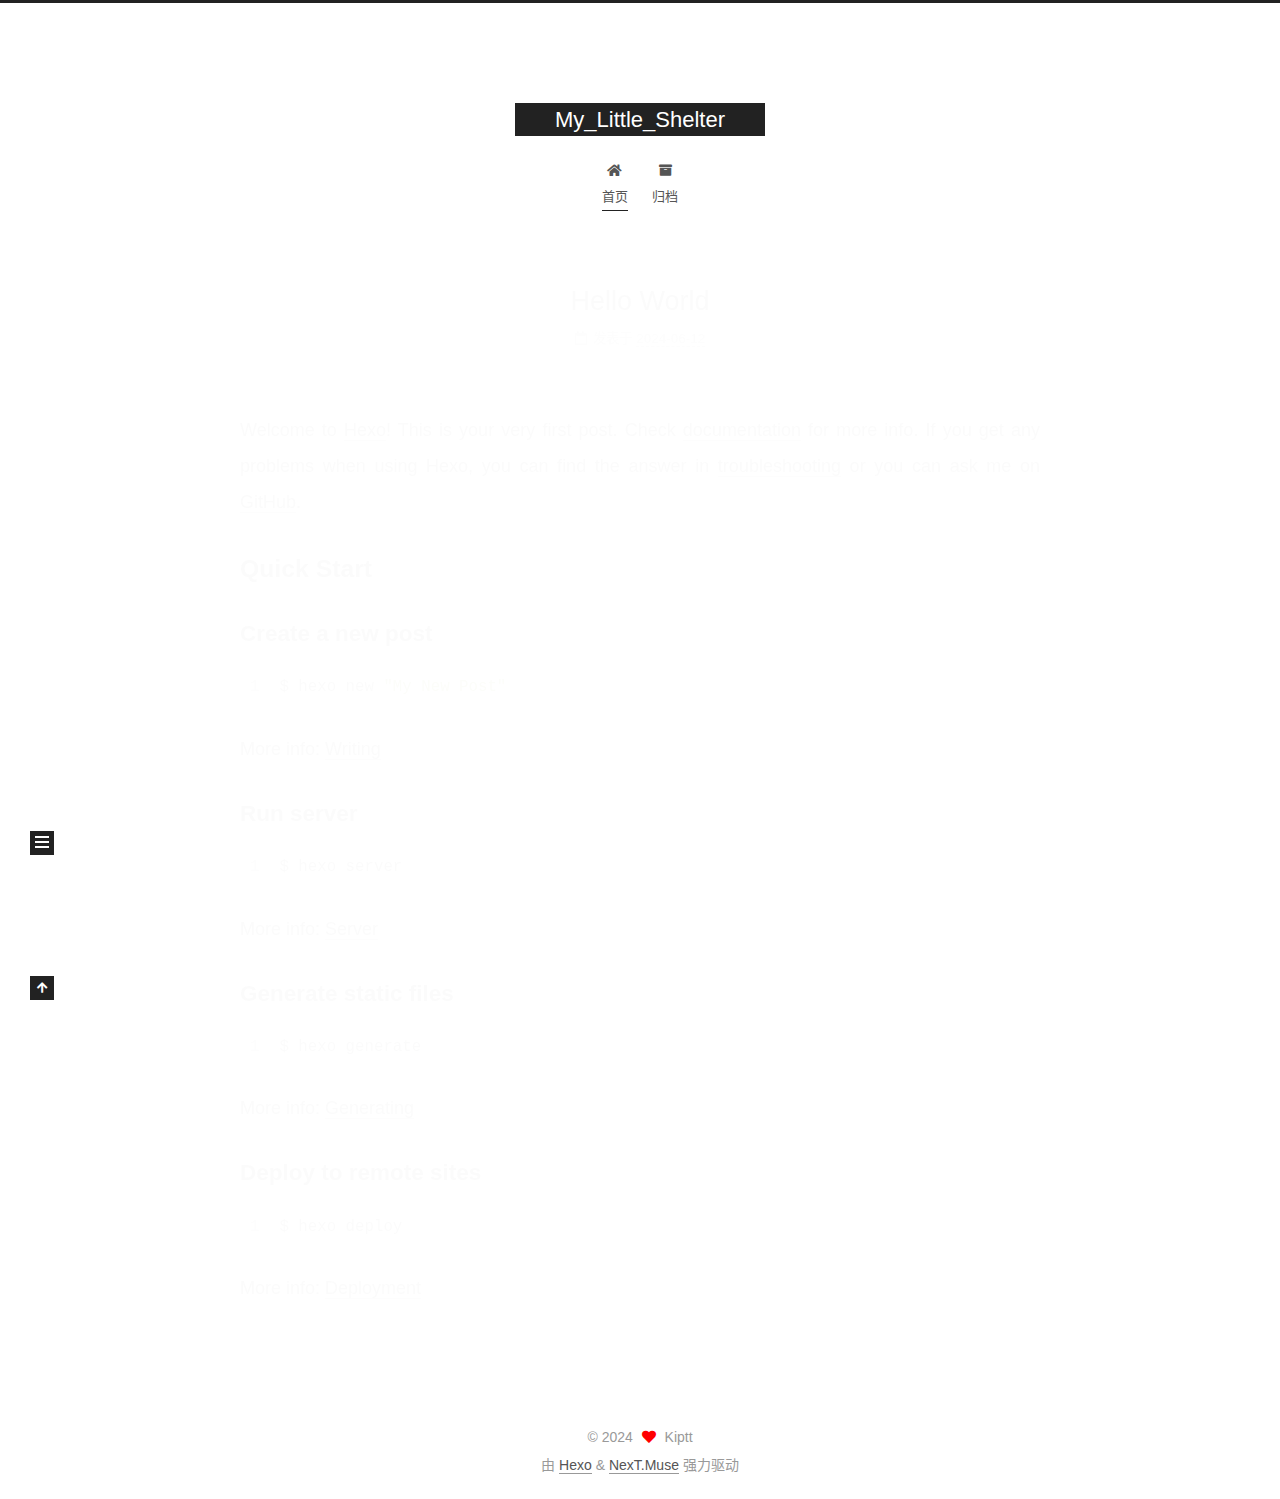
<file: index.html>
<!DOCTYPE html>
<html lang="zh-CN">
<head>
  <meta charset="UTF-8">
<meta name="viewport" content="width=device-width, initial-scale=1, maximum-scale=2">
<meta name="theme-color" content="#222">
<meta name="generator" content="Hexo 7.2.0">
  <link rel="apple-touch-icon" sizes="180x180" href="/images/apple-touch-icon-next.png">
  <link rel="icon" type="image/png" sizes="32x32" href="/images/favicon-32x32-next.png">
  <link rel="icon" type="image/png" sizes="16x16" href="/images/favicon-16x16-next.png">
  <link rel="mask-icon" href="/images/logo.svg" color="#222">

<link rel="stylesheet" href="/css/main.css">


<link rel="stylesheet" href="/lib/font-awesome/css/all.min.css">

<script id="hexo-configurations">
    var NexT = window.NexT || {};
    var CONFIG = {"hostname":"example.com","root":"/","scheme":"Muse","version":"7.8.0","exturl":false,"sidebar":{"position":"left","display":"post","padding":18,"offset":12,"onmobile":false},"copycode":{"enable":false,"show_result":false,"style":null},"back2top":{"enable":true,"sidebar":false,"scrollpercent":false},"bookmark":{"enable":false,"color":"#222","save":"auto"},"fancybox":false,"mediumzoom":false,"lazyload":false,"pangu":false,"comments":{"style":"tabs","active":null,"storage":true,"lazyload":false,"nav":null},"algolia":{"hits":{"per_page":10},"labels":{"input_placeholder":"Search for Posts","hits_empty":"We didn't find any results for the search: ${query}","hits_stats":"${hits} results found in ${time} ms"}},"localsearch":{"enable":false,"trigger":"auto","top_n_per_article":1,"unescape":false,"preload":false},"motion":{"enable":true,"async":false,"transition":{"post_block":"fadeIn","post_header":"slideDownIn","post_body":"slideDownIn","coll_header":"slideLeftIn","sidebar":"slideUpIn"}}};
  </script>

  <meta property="og:type" content="website">
<meta property="og:title" content="My_Little_Shelter">
<meta property="og:url" content="http://example.com/index.html">
<meta property="og:site_name" content="My_Little_Shelter">
<meta property="og:locale" content="zh_CN">
<meta property="article:author" content="Kiptt">
<meta name="twitter:card" content="summary">

<link rel="canonical" href="http://example.com/">


<script id="page-configurations">
  // https://hexo.io/docs/variables.html
  CONFIG.page = {
    sidebar: "",
    isHome : true,
    isPost : false,
    lang   : 'zh-CN'
  };
</script>

  <title>My_Little_Shelter</title>
  






  <noscript>
  <style>
  .use-motion .brand,
  .use-motion .menu-item,
  .sidebar-inner,
  .use-motion .post-block,
  .use-motion .pagination,
  .use-motion .comments,
  .use-motion .post-header,
  .use-motion .post-body,
  .use-motion .collection-header { opacity: initial; }

  .use-motion .site-title,
  .use-motion .site-subtitle {
    opacity: initial;
    top: initial;
  }

  .use-motion .logo-line-before i { left: initial; }
  .use-motion .logo-line-after i { right: initial; }
  </style>
</noscript>

</head>

<body itemscope itemtype="http://schema.org/WebPage">
  <div class="container use-motion">
    <div class="headband"></div>

    <header class="header" itemscope itemtype="http://schema.org/WPHeader">
      <div class="header-inner"><div class="site-brand-container">
  <div class="site-nav-toggle">
    <div class="toggle" aria-label="切换导航栏">
      <span class="toggle-line toggle-line-first"></span>
      <span class="toggle-line toggle-line-middle"></span>
      <span class="toggle-line toggle-line-last"></span>
    </div>
  </div>

  <div class="site-meta">

    <a href="/" class="brand" rel="start">
      <span class="logo-line-before"><i></i></span>
      <h1 class="site-title">My_Little_Shelter</h1>
      <span class="logo-line-after"><i></i></span>
    </a>
  </div>

  <div class="site-nav-right">
    <div class="toggle popup-trigger">
    </div>
  </div>
</div>




<nav class="site-nav">
  <ul id="menu" class="main-menu menu">
        <li class="menu-item menu-item-home">

    <a href="/" rel="section"><i class="fa fa-home fa-fw"></i>首页</a>

  </li>
        <li class="menu-item menu-item-archives">

    <a href="/archives/" rel="section"><i class="fa fa-archive fa-fw"></i>归档</a>

  </li>
  </ul>
</nav>




</div>
    </header>

    
  <div class="back-to-top">
    <i class="fa fa-arrow-up"></i>
    <span>0%</span>
  </div>


    <main class="main">
      <div class="main-inner">
        <div class="content-wrap">
          

          <div class="content index posts-expand">
            
      
  
  
  <article itemscope itemtype="http://schema.org/Article" class="post-block" lang="zh-CN">
    <link itemprop="mainEntityOfPage" href="http://example.com/2024/06/12/hello-world/">

    <span hidden itemprop="author" itemscope itemtype="http://schema.org/Person">
      <meta itemprop="image" content="/images/avatar.gif">
      <meta itemprop="name" content="Kiptt">
      <meta itemprop="description" content="">
    </span>

    <span hidden itemprop="publisher" itemscope itemtype="http://schema.org/Organization">
      <meta itemprop="name" content="My_Little_Shelter">
    </span>
      <header class="post-header">
        <h2 class="post-title" itemprop="name headline">
          
            <a href="/2024/06/12/hello-world/" class="post-title-link" itemprop="url">Hello World</a>
        </h2>

        <div class="post-meta">
            <span class="post-meta-item">
              <span class="post-meta-item-icon">
                <i class="far fa-calendar"></i>
              </span>
              <span class="post-meta-item-text">发表于</span>
              

              <time title="创建时间：2024-06-12 15:32:09 / 修改时间：15:27:20" itemprop="dateCreated datePublished" datetime="2024-06-12T15:32:09+08:00">2024-06-12</time>
            </span>

          

        </div>
      </header>

    
    
    
    <div class="post-body" itemprop="articleBody">

      
          <p>Welcome to <a target="_blank" rel="noopener" href="https://hexo.io/">Hexo</a>! This is your very first post. Check <a target="_blank" rel="noopener" href="https://hexo.io/docs/">documentation</a> for more info. If you get any problems when using Hexo, you can find the answer in <a target="_blank" rel="noopener" href="https://hexo.io/docs/troubleshooting.html">troubleshooting</a> or you can ask me on <a target="_blank" rel="noopener" href="https://github.com/hexojs/hexo/issues">GitHub</a>.</p>
<h2 id="Quick-Start"><a href="#Quick-Start" class="headerlink" title="Quick Start"></a>Quick Start</h2><h3 id="Create-a-new-post"><a href="#Create-a-new-post" class="headerlink" title="Create a new post"></a>Create a new post</h3><figure class="highlight bash"><table><tr><td class="gutter"><pre><span class="line">1</span><br></pre></td><td class="code"><pre><span class="line">$ hexo new <span class="string">&quot;My New Post&quot;</span></span><br></pre></td></tr></table></figure>

<p>More info: <a target="_blank" rel="noopener" href="https://hexo.io/docs/writing.html">Writing</a></p>
<h3 id="Run-server"><a href="#Run-server" class="headerlink" title="Run server"></a>Run server</h3><figure class="highlight bash"><table><tr><td class="gutter"><pre><span class="line">1</span><br></pre></td><td class="code"><pre><span class="line">$ hexo server</span><br></pre></td></tr></table></figure>

<p>More info: <a target="_blank" rel="noopener" href="https://hexo.io/docs/server.html">Server</a></p>
<h3 id="Generate-static-files"><a href="#Generate-static-files" class="headerlink" title="Generate static files"></a>Generate static files</h3><figure class="highlight bash"><table><tr><td class="gutter"><pre><span class="line">1</span><br></pre></td><td class="code"><pre><span class="line">$ hexo generate</span><br></pre></td></tr></table></figure>

<p>More info: <a target="_blank" rel="noopener" href="https://hexo.io/docs/generating.html">Generating</a></p>
<h3 id="Deploy-to-remote-sites"><a href="#Deploy-to-remote-sites" class="headerlink" title="Deploy to remote sites"></a>Deploy to remote sites</h3><figure class="highlight bash"><table><tr><td class="gutter"><pre><span class="line">1</span><br></pre></td><td class="code"><pre><span class="line">$ hexo deploy</span><br></pre></td></tr></table></figure>

<p>More info: <a target="_blank" rel="noopener" href="https://hexo.io/docs/one-command-deployment.html">Deployment</a></p>

      
    </div>

    
    
    
      <footer class="post-footer">
        <div class="post-eof"></div>
      </footer>
  </article>
  
  
  


  



          </div>
          

<script>
  window.addEventListener('tabs:register', () => {
    let { activeClass } = CONFIG.comments;
    if (CONFIG.comments.storage) {
      activeClass = localStorage.getItem('comments_active') || activeClass;
    }
    if (activeClass) {
      let activeTab = document.querySelector(`a[href="#comment-${activeClass}"]`);
      if (activeTab) {
        activeTab.click();
      }
    }
  });
  if (CONFIG.comments.storage) {
    window.addEventListener('tabs:click', event => {
      if (!event.target.matches('.tabs-comment .tab-content .tab-pane')) return;
      let commentClass = event.target.classList[1];
      localStorage.setItem('comments_active', commentClass);
    });
  }
</script>

        </div>
          
  
  <div class="toggle sidebar-toggle">
    <span class="toggle-line toggle-line-first"></span>
    <span class="toggle-line toggle-line-middle"></span>
    <span class="toggle-line toggle-line-last"></span>
  </div>

  <aside class="sidebar">
    <div class="sidebar-inner">

      <ul class="sidebar-nav motion-element">
        <li class="sidebar-nav-toc">
          文章目录
        </li>
        <li class="sidebar-nav-overview">
          站点概览
        </li>
      </ul>

      <!--noindex-->
      <div class="post-toc-wrap sidebar-panel">
      </div>
      <!--/noindex-->

      <div class="site-overview-wrap sidebar-panel">
        <div class="site-author motion-element" itemprop="author" itemscope itemtype="http://schema.org/Person">
  <p class="site-author-name" itemprop="name">Kiptt</p>
  <div class="site-description" itemprop="description"></div>
</div>
<div class="site-state-wrap motion-element">
  <nav class="site-state">
      <div class="site-state-item site-state-posts">
          <a href="/archives/">
        
          <span class="site-state-item-count">1</span>
          <span class="site-state-item-name">日志</span>
        </a>
      </div>
  </nav>
</div>



      </div>

    </div>
  </aside>
  <div id="sidebar-dimmer"></div>


      </div>
    </main>

    <footer class="footer">
      <div class="footer-inner">
        

        

<div class="copyright">
  
  &copy; 
  <span itemprop="copyrightYear">2024</span>
  <span class="with-love">
    <i class="fa fa-heart"></i>
  </span>
  <span class="author" itemprop="copyrightHolder">Kiptt</span>
</div>
  <div class="powered-by">由 <a href="https://hexo.io/" class="theme-link" rel="noopener" target="_blank">Hexo</a> & <a href="https://muse.theme-next.org/" class="theme-link" rel="noopener" target="_blank">NexT.Muse</a> 强力驱动
  </div>

        








      </div>
    </footer>
  </div>

  
  <script src="/lib/anime.min.js"></script>
  <script src="/lib/velocity/velocity.min.js"></script>
  <script src="/lib/velocity/velocity.ui.min.js"></script>

<script src="/js/utils.js"></script>

<script src="/js/motion.js"></script>


<script src="/js/schemes/muse.js"></script>


<script src="/js/next-boot.js"></script>




  















  

  

</body>
</html>
</file>
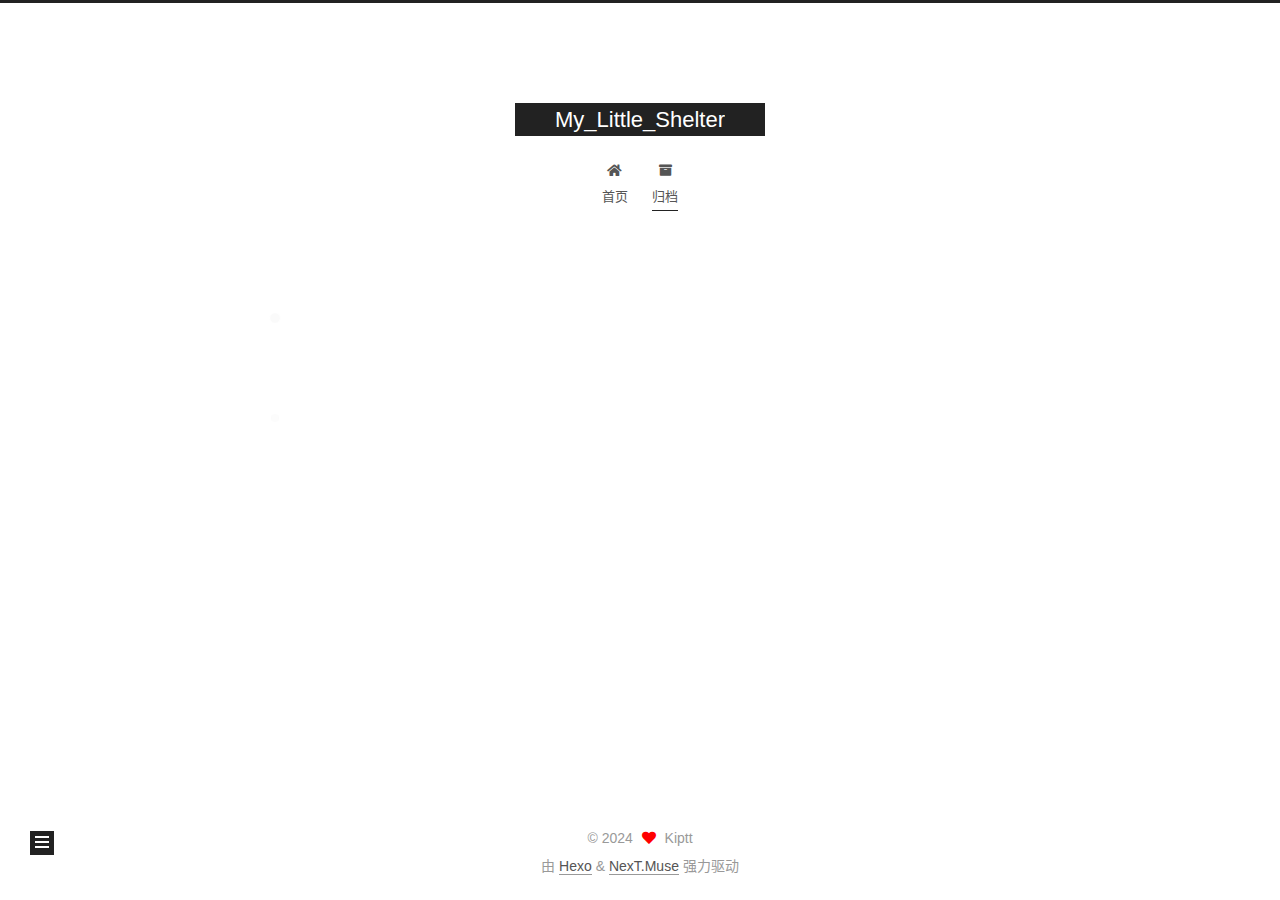
<file: archives/index.html>
<!DOCTYPE html>
<html lang="zh-CN">
<head>
  <meta charset="UTF-8">
<meta name="viewport" content="width=device-width, initial-scale=1, maximum-scale=2">
<meta name="theme-color" content="#222">
<meta name="generator" content="Hexo 7.2.0">
  <link rel="apple-touch-icon" sizes="180x180" href="/images/apple-touch-icon-next.png">
  <link rel="icon" type="image/png" sizes="32x32" href="/images/favicon-32x32-next.png">
  <link rel="icon" type="image/png" sizes="16x16" href="/images/favicon-16x16-next.png">
  <link rel="mask-icon" href="/images/logo.svg" color="#222">

<link rel="stylesheet" href="/css/main.css">


<link rel="stylesheet" href="/lib/font-awesome/css/all.min.css">

<script id="hexo-configurations">
    var NexT = window.NexT || {};
    var CONFIG = {"hostname":"example.com","root":"/","scheme":"Muse","version":"7.8.0","exturl":false,"sidebar":{"position":"left","display":"post","padding":18,"offset":12,"onmobile":false},"copycode":{"enable":false,"show_result":false,"style":null},"back2top":{"enable":true,"sidebar":false,"scrollpercent":false},"bookmark":{"enable":false,"color":"#222","save":"auto"},"fancybox":false,"mediumzoom":false,"lazyload":false,"pangu":false,"comments":{"style":"tabs","active":null,"storage":true,"lazyload":false,"nav":null},"algolia":{"hits":{"per_page":10},"labels":{"input_placeholder":"Search for Posts","hits_empty":"We didn't find any results for the search: ${query}","hits_stats":"${hits} results found in ${time} ms"}},"localsearch":{"enable":false,"trigger":"auto","top_n_per_article":1,"unescape":false,"preload":false},"motion":{"enable":true,"async":false,"transition":{"post_block":"fadeIn","post_header":"slideDownIn","post_body":"slideDownIn","coll_header":"slideLeftIn","sidebar":"slideUpIn"}}};
  </script>

  <meta property="og:type" content="website">
<meta property="og:title" content="My_Little_Shelter">
<meta property="og:url" content="http://example.com/archives/index.html">
<meta property="og:site_name" content="My_Little_Shelter">
<meta property="og:locale" content="zh_CN">
<meta property="article:author" content="Kiptt">
<meta name="twitter:card" content="summary">

<link rel="canonical" href="http://example.com/archives/">


<script id="page-configurations">
  // https://hexo.io/docs/variables.html
  CONFIG.page = {
    sidebar: "",
    isHome : false,
    isPost : false,
    lang   : 'zh-CN'
  };
</script>

  <title>归档 | My_Little_Shelter</title>
  






  <noscript>
  <style>
  .use-motion .brand,
  .use-motion .menu-item,
  .sidebar-inner,
  .use-motion .post-block,
  .use-motion .pagination,
  .use-motion .comments,
  .use-motion .post-header,
  .use-motion .post-body,
  .use-motion .collection-header { opacity: initial; }

  .use-motion .site-title,
  .use-motion .site-subtitle {
    opacity: initial;
    top: initial;
  }

  .use-motion .logo-line-before i { left: initial; }
  .use-motion .logo-line-after i { right: initial; }
  </style>
</noscript>

</head>

<body itemscope itemtype="http://schema.org/WebPage">
  <div class="container use-motion">
    <div class="headband"></div>

    <header class="header" itemscope itemtype="http://schema.org/WPHeader">
      <div class="header-inner"><div class="site-brand-container">
  <div class="site-nav-toggle">
    <div class="toggle" aria-label="切换导航栏">
      <span class="toggle-line toggle-line-first"></span>
      <span class="toggle-line toggle-line-middle"></span>
      <span class="toggle-line toggle-line-last"></span>
    </div>
  </div>

  <div class="site-meta">

    <a href="/" class="brand" rel="start">
      <span class="logo-line-before"><i></i></span>
      <h1 class="site-title">My_Little_Shelter</h1>
      <span class="logo-line-after"><i></i></span>
    </a>
  </div>

  <div class="site-nav-right">
    <div class="toggle popup-trigger">
    </div>
  </div>
</div>




<nav class="site-nav">
  <ul id="menu" class="main-menu menu">
        <li class="menu-item menu-item-home">

    <a href="/" rel="section"><i class="fa fa-home fa-fw"></i>首页</a>

  </li>
        <li class="menu-item menu-item-archives">

    <a href="/archives/" rel="section"><i class="fa fa-archive fa-fw"></i>归档</a>

  </li>
  </ul>
</nav>




</div>
    </header>

    
  <div class="back-to-top">
    <i class="fa fa-arrow-up"></i>
    <span>0%</span>
  </div>


    <main class="main">
      <div class="main-inner">
        <div class="content-wrap">
          

          <div class="content archive">
            

  
  
  
  <div class="post-block">
    <div class="posts-collapse">
      <div class="collection-title">
        <span class="collection-header">嗯..! 目前共计 1 篇日志。 继续努力。</span>
      </div>

      
    <div class="collection-year">
      <span class="collection-header">2024</span>
    </div>

  <article itemscope itemtype="http://schema.org/Article">
    <header class="post-header">

      <div class="post-meta">
        <time itemprop="dateCreated"
              datetime="2024-06-12T15:32:09+08:00"
              content="2024-06-12">
          06-12
        </time>
      </div>

      <div class="post-title">
          <a class="post-title-link" href="/2024/06/12/hello-world/" itemprop="url">
            <span itemprop="name">Hello World</span>
          </a>
      </div>

    </header>
  </article>


    </div>
  </div>
  
  
  

  



          </div>
          

<script>
  window.addEventListener('tabs:register', () => {
    let { activeClass } = CONFIG.comments;
    if (CONFIG.comments.storage) {
      activeClass = localStorage.getItem('comments_active') || activeClass;
    }
    if (activeClass) {
      let activeTab = document.querySelector(`a[href="#comment-${activeClass}"]`);
      if (activeTab) {
        activeTab.click();
      }
    }
  });
  if (CONFIG.comments.storage) {
    window.addEventListener('tabs:click', event => {
      if (!event.target.matches('.tabs-comment .tab-content .tab-pane')) return;
      let commentClass = event.target.classList[1];
      localStorage.setItem('comments_active', commentClass);
    });
  }
</script>

        </div>
          
  
  <div class="toggle sidebar-toggle">
    <span class="toggle-line toggle-line-first"></span>
    <span class="toggle-line toggle-line-middle"></span>
    <span class="toggle-line toggle-line-last"></span>
  </div>

  <aside class="sidebar">
    <div class="sidebar-inner">

      <ul class="sidebar-nav motion-element">
        <li class="sidebar-nav-toc">
          文章目录
        </li>
        <li class="sidebar-nav-overview">
          站点概览
        </li>
      </ul>

      <!--noindex-->
      <div class="post-toc-wrap sidebar-panel">
      </div>
      <!--/noindex-->

      <div class="site-overview-wrap sidebar-panel">
        <div class="site-author motion-element" itemprop="author" itemscope itemtype="http://schema.org/Person">
  <p class="site-author-name" itemprop="name">Kiptt</p>
  <div class="site-description" itemprop="description"></div>
</div>
<div class="site-state-wrap motion-element">
  <nav class="site-state">
      <div class="site-state-item site-state-posts">
          <a href="/archives/">
        
          <span class="site-state-item-count">1</span>
          <span class="site-state-item-name">日志</span>
        </a>
      </div>
  </nav>
</div>



      </div>

    </div>
  </aside>
  <div id="sidebar-dimmer"></div>


      </div>
    </main>

    <footer class="footer">
      <div class="footer-inner">
        

        

<div class="copyright">
  
  &copy; 
  <span itemprop="copyrightYear">2024</span>
  <span class="with-love">
    <i class="fa fa-heart"></i>
  </span>
  <span class="author" itemprop="copyrightHolder">Kiptt</span>
</div>
  <div class="powered-by">由 <a href="https://hexo.io/" class="theme-link" rel="noopener" target="_blank">Hexo</a> & <a href="https://muse.theme-next.org/" class="theme-link" rel="noopener" target="_blank">NexT.Muse</a> 强力驱动
  </div>

        








      </div>
    </footer>
  </div>

  
  <script src="/lib/anime.min.js"></script>
  <script src="/lib/velocity/velocity.min.js"></script>
  <script src="/lib/velocity/velocity.ui.min.js"></script>

<script src="/js/utils.js"></script>

<script src="/js/motion.js"></script>


<script src="/js/schemes/muse.js"></script>


<script src="/js/next-boot.js"></script>




  















  

  

</body>
</html>
</file>
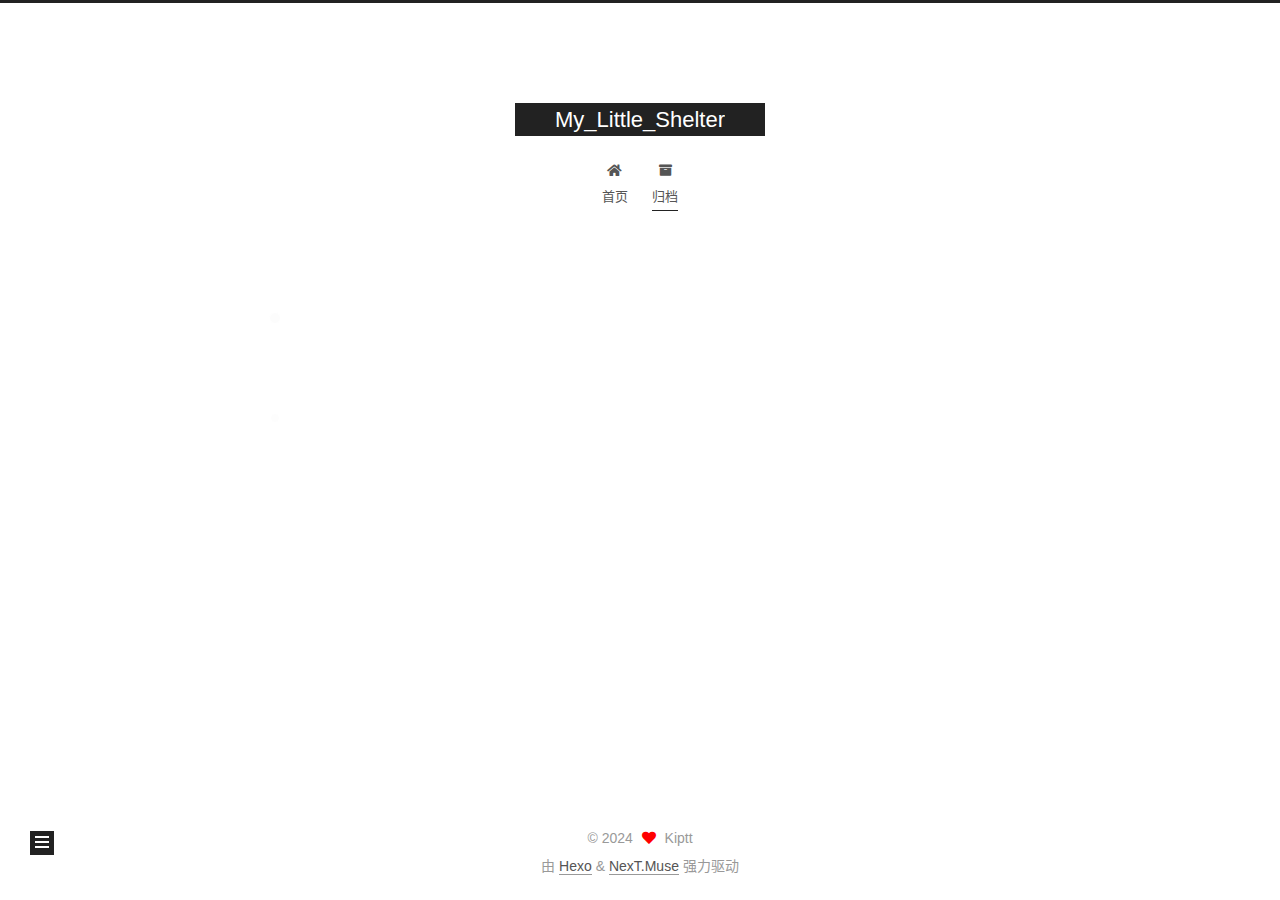
<file: archives/2024/index.html>
<!DOCTYPE html>
<html lang="zh-CN">
<head>
  <meta charset="UTF-8">
<meta name="viewport" content="width=device-width, initial-scale=1, maximum-scale=2">
<meta name="theme-color" content="#222">
<meta name="generator" content="Hexo 7.2.0">
  <link rel="apple-touch-icon" sizes="180x180" href="/images/apple-touch-icon-next.png">
  <link rel="icon" type="image/png" sizes="32x32" href="/images/favicon-32x32-next.png">
  <link rel="icon" type="image/png" sizes="16x16" href="/images/favicon-16x16-next.png">
  <link rel="mask-icon" href="/images/logo.svg" color="#222">

<link rel="stylesheet" href="/css/main.css">


<link rel="stylesheet" href="/lib/font-awesome/css/all.min.css">

<script id="hexo-configurations">
    var NexT = window.NexT || {};
    var CONFIG = {"hostname":"example.com","root":"/","scheme":"Muse","version":"7.8.0","exturl":false,"sidebar":{"position":"left","display":"post","padding":18,"offset":12,"onmobile":false},"copycode":{"enable":false,"show_result":false,"style":null},"back2top":{"enable":true,"sidebar":false,"scrollpercent":false},"bookmark":{"enable":false,"color":"#222","save":"auto"},"fancybox":false,"mediumzoom":false,"lazyload":false,"pangu":false,"comments":{"style":"tabs","active":null,"storage":true,"lazyload":false,"nav":null},"algolia":{"hits":{"per_page":10},"labels":{"input_placeholder":"Search for Posts","hits_empty":"We didn't find any results for the search: ${query}","hits_stats":"${hits} results found in ${time} ms"}},"localsearch":{"enable":false,"trigger":"auto","top_n_per_article":1,"unescape":false,"preload":false},"motion":{"enable":true,"async":false,"transition":{"post_block":"fadeIn","post_header":"slideDownIn","post_body":"slideDownIn","coll_header":"slideLeftIn","sidebar":"slideUpIn"}}};
  </script>

  <meta property="og:type" content="website">
<meta property="og:title" content="My_Little_Shelter">
<meta property="og:url" content="http://example.com/archives/2024/index.html">
<meta property="og:site_name" content="My_Little_Shelter">
<meta property="og:locale" content="zh_CN">
<meta property="article:author" content="Kiptt">
<meta name="twitter:card" content="summary">

<link rel="canonical" href="http://example.com/archives/2024/">


<script id="page-configurations">
  // https://hexo.io/docs/variables.html
  CONFIG.page = {
    sidebar: "",
    isHome : false,
    isPost : false,
    lang   : 'zh-CN'
  };
</script>

  <title>归档 | My_Little_Shelter</title>
  






  <noscript>
  <style>
  .use-motion .brand,
  .use-motion .menu-item,
  .sidebar-inner,
  .use-motion .post-block,
  .use-motion .pagination,
  .use-motion .comments,
  .use-motion .post-header,
  .use-motion .post-body,
  .use-motion .collection-header { opacity: initial; }

  .use-motion .site-title,
  .use-motion .site-subtitle {
    opacity: initial;
    top: initial;
  }

  .use-motion .logo-line-before i { left: initial; }
  .use-motion .logo-line-after i { right: initial; }
  </style>
</noscript>

</head>

<body itemscope itemtype="http://schema.org/WebPage">
  <div class="container use-motion">
    <div class="headband"></div>

    <header class="header" itemscope itemtype="http://schema.org/WPHeader">
      <div class="header-inner"><div class="site-brand-container">
  <div class="site-nav-toggle">
    <div class="toggle" aria-label="切换导航栏">
      <span class="toggle-line toggle-line-first"></span>
      <span class="toggle-line toggle-line-middle"></span>
      <span class="toggle-line toggle-line-last"></span>
    </div>
  </div>

  <div class="site-meta">

    <a href="/" class="brand" rel="start">
      <span class="logo-line-before"><i></i></span>
      <h1 class="site-title">My_Little_Shelter</h1>
      <span class="logo-line-after"><i></i></span>
    </a>
  </div>

  <div class="site-nav-right">
    <div class="toggle popup-trigger">
    </div>
  </div>
</div>




<nav class="site-nav">
  <ul id="menu" class="main-menu menu">
        <li class="menu-item menu-item-home">

    <a href="/" rel="section"><i class="fa fa-home fa-fw"></i>首页</a>

  </li>
        <li class="menu-item menu-item-archives">

    <a href="/archives/" rel="section"><i class="fa fa-archive fa-fw"></i>归档</a>

  </li>
  </ul>
</nav>




</div>
    </header>

    
  <div class="back-to-top">
    <i class="fa fa-arrow-up"></i>
    <span>0%</span>
  </div>


    <main class="main">
      <div class="main-inner">
        <div class="content-wrap">
          

          <div class="content archive">
            

  
  
  
  <div class="post-block">
    <div class="posts-collapse">
      <div class="collection-title">
        <span class="collection-header">嗯..! 目前共计 1 篇日志。 继续努力。</span>
      </div>

      
    <div class="collection-year">
      <span class="collection-header">2024</span>
    </div>

  <article itemscope itemtype="http://schema.org/Article">
    <header class="post-header">

      <div class="post-meta">
        <time itemprop="dateCreated"
              datetime="2024-06-12T15:32:09+08:00"
              content="2024-06-12">
          06-12
        </time>
      </div>

      <div class="post-title">
          <a class="post-title-link" href="/2024/06/12/hello-world/" itemprop="url">
            <span itemprop="name">Hello World</span>
          </a>
      </div>

    </header>
  </article>


    </div>
  </div>
  
  
  

  



          </div>
          

<script>
  window.addEventListener('tabs:register', () => {
    let { activeClass } = CONFIG.comments;
    if (CONFIG.comments.storage) {
      activeClass = localStorage.getItem('comments_active') || activeClass;
    }
    if (activeClass) {
      let activeTab = document.querySelector(`a[href="#comment-${activeClass}"]`);
      if (activeTab) {
        activeTab.click();
      }
    }
  });
  if (CONFIG.comments.storage) {
    window.addEventListener('tabs:click', event => {
      if (!event.target.matches('.tabs-comment .tab-content .tab-pane')) return;
      let commentClass = event.target.classList[1];
      localStorage.setItem('comments_active', commentClass);
    });
  }
</script>

        </div>
          
  
  <div class="toggle sidebar-toggle">
    <span class="toggle-line toggle-line-first"></span>
    <span class="toggle-line toggle-line-middle"></span>
    <span class="toggle-line toggle-line-last"></span>
  </div>

  <aside class="sidebar">
    <div class="sidebar-inner">

      <ul class="sidebar-nav motion-element">
        <li class="sidebar-nav-toc">
          文章目录
        </li>
        <li class="sidebar-nav-overview">
          站点概览
        </li>
      </ul>

      <!--noindex-->
      <div class="post-toc-wrap sidebar-panel">
      </div>
      <!--/noindex-->

      <div class="site-overview-wrap sidebar-panel">
        <div class="site-author motion-element" itemprop="author" itemscope itemtype="http://schema.org/Person">
  <p class="site-author-name" itemprop="name">Kiptt</p>
  <div class="site-description" itemprop="description"></div>
</div>
<div class="site-state-wrap motion-element">
  <nav class="site-state">
      <div class="site-state-item site-state-posts">
          <a href="/archives/">
        
          <span class="site-state-item-count">1</span>
          <span class="site-state-item-name">日志</span>
        </a>
      </div>
  </nav>
</div>



      </div>

    </div>
  </aside>
  <div id="sidebar-dimmer"></div>


      </div>
    </main>

    <footer class="footer">
      <div class="footer-inner">
        

        

<div class="copyright">
  
  &copy; 
  <span itemprop="copyrightYear">2024</span>
  <span class="with-love">
    <i class="fa fa-heart"></i>
  </span>
  <span class="author" itemprop="copyrightHolder">Kiptt</span>
</div>
  <div class="powered-by">由 <a href="https://hexo.io/" class="theme-link" rel="noopener" target="_blank">Hexo</a> & <a href="https://muse.theme-next.org/" class="theme-link" rel="noopener" target="_blank">NexT.Muse</a> 强力驱动
  </div>

        








      </div>
    </footer>
  </div>

  
  <script src="/lib/anime.min.js"></script>
  <script src="/lib/velocity/velocity.min.js"></script>
  <script src="/lib/velocity/velocity.ui.min.js"></script>

<script src="/js/utils.js"></script>

<script src="/js/motion.js"></script>


<script src="/js/schemes/muse.js"></script>


<script src="/js/next-boot.js"></script>




  















  

  

</body>
</html>
</file>
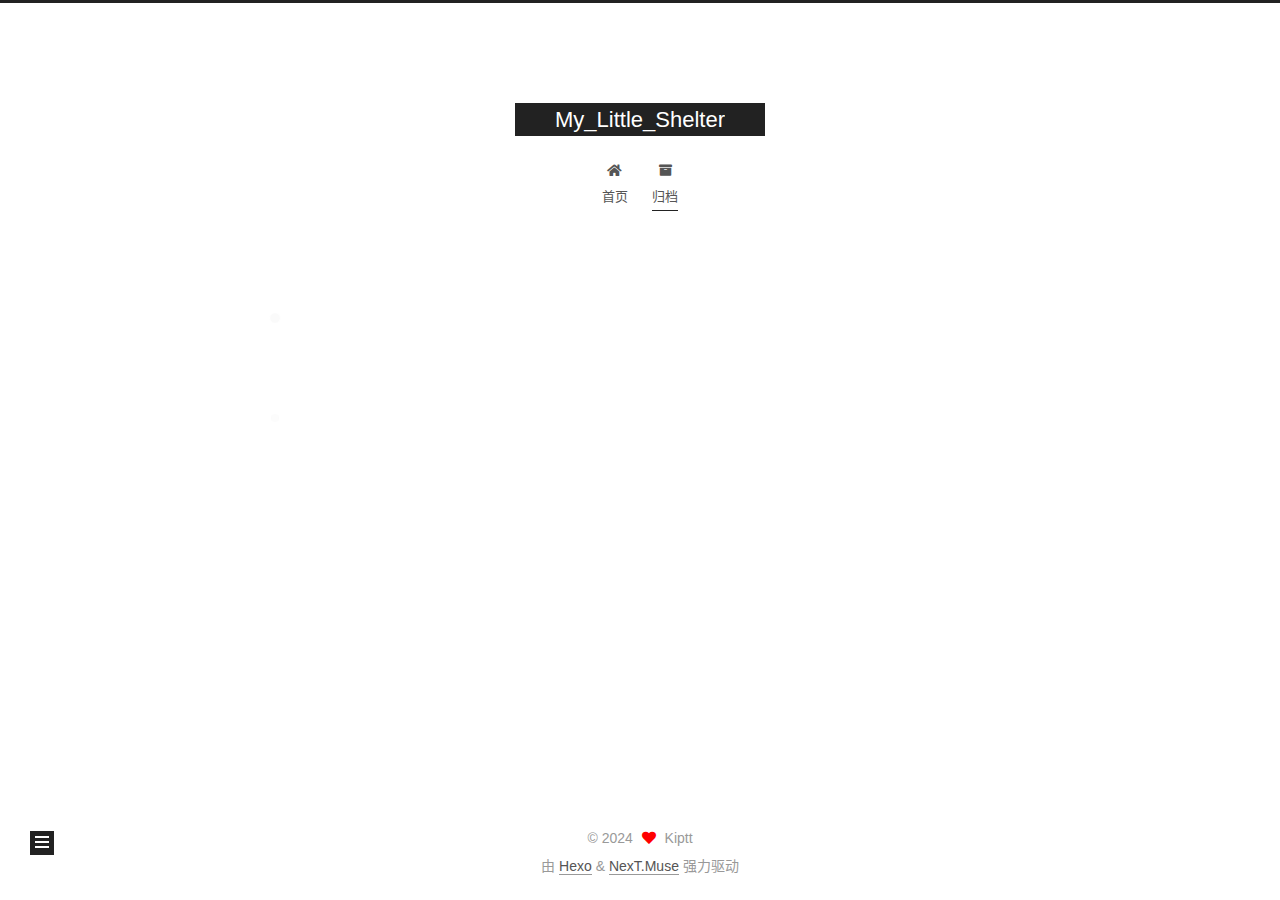
<file: archives/2024/06/index.html>
<!DOCTYPE html>
<html lang="zh-CN">
<head>
  <meta charset="UTF-8">
<meta name="viewport" content="width=device-width, initial-scale=1, maximum-scale=2">
<meta name="theme-color" content="#222">
<meta name="generator" content="Hexo 7.2.0">
  <link rel="apple-touch-icon" sizes="180x180" href="/images/apple-touch-icon-next.png">
  <link rel="icon" type="image/png" sizes="32x32" href="/images/favicon-32x32-next.png">
  <link rel="icon" type="image/png" sizes="16x16" href="/images/favicon-16x16-next.png">
  <link rel="mask-icon" href="/images/logo.svg" color="#222">

<link rel="stylesheet" href="/css/main.css">


<link rel="stylesheet" href="/lib/font-awesome/css/all.min.css">

<script id="hexo-configurations">
    var NexT = window.NexT || {};
    var CONFIG = {"hostname":"example.com","root":"/","scheme":"Muse","version":"7.8.0","exturl":false,"sidebar":{"position":"left","display":"post","padding":18,"offset":12,"onmobile":false},"copycode":{"enable":false,"show_result":false,"style":null},"back2top":{"enable":true,"sidebar":false,"scrollpercent":false},"bookmark":{"enable":false,"color":"#222","save":"auto"},"fancybox":false,"mediumzoom":false,"lazyload":false,"pangu":false,"comments":{"style":"tabs","active":null,"storage":true,"lazyload":false,"nav":null},"algolia":{"hits":{"per_page":10},"labels":{"input_placeholder":"Search for Posts","hits_empty":"We didn't find any results for the search: ${query}","hits_stats":"${hits} results found in ${time} ms"}},"localsearch":{"enable":false,"trigger":"auto","top_n_per_article":1,"unescape":false,"preload":false},"motion":{"enable":true,"async":false,"transition":{"post_block":"fadeIn","post_header":"slideDownIn","post_body":"slideDownIn","coll_header":"slideLeftIn","sidebar":"slideUpIn"}}};
  </script>

  <meta property="og:type" content="website">
<meta property="og:title" content="My_Little_Shelter">
<meta property="og:url" content="http://example.com/archives/2024/06/index.html">
<meta property="og:site_name" content="My_Little_Shelter">
<meta property="og:locale" content="zh_CN">
<meta property="article:author" content="Kiptt">
<meta name="twitter:card" content="summary">

<link rel="canonical" href="http://example.com/archives/2024/06/">


<script id="page-configurations">
  // https://hexo.io/docs/variables.html
  CONFIG.page = {
    sidebar: "",
    isHome : false,
    isPost : false,
    lang   : 'zh-CN'
  };
</script>

  <title>归档 | My_Little_Shelter</title>
  






  <noscript>
  <style>
  .use-motion .brand,
  .use-motion .menu-item,
  .sidebar-inner,
  .use-motion .post-block,
  .use-motion .pagination,
  .use-motion .comments,
  .use-motion .post-header,
  .use-motion .post-body,
  .use-motion .collection-header { opacity: initial; }

  .use-motion .site-title,
  .use-motion .site-subtitle {
    opacity: initial;
    top: initial;
  }

  .use-motion .logo-line-before i { left: initial; }
  .use-motion .logo-line-after i { right: initial; }
  </style>
</noscript>

</head>

<body itemscope itemtype="http://schema.org/WebPage">
  <div class="container use-motion">
    <div class="headband"></div>

    <header class="header" itemscope itemtype="http://schema.org/WPHeader">
      <div class="header-inner"><div class="site-brand-container">
  <div class="site-nav-toggle">
    <div class="toggle" aria-label="切换导航栏">
      <span class="toggle-line toggle-line-first"></span>
      <span class="toggle-line toggle-line-middle"></span>
      <span class="toggle-line toggle-line-last"></span>
    </div>
  </div>

  <div class="site-meta">

    <a href="/" class="brand" rel="start">
      <span class="logo-line-before"><i></i></span>
      <h1 class="site-title">My_Little_Shelter</h1>
      <span class="logo-line-after"><i></i></span>
    </a>
  </div>

  <div class="site-nav-right">
    <div class="toggle popup-trigger">
    </div>
  </div>
</div>




<nav class="site-nav">
  <ul id="menu" class="main-menu menu">
        <li class="menu-item menu-item-home">

    <a href="/" rel="section"><i class="fa fa-home fa-fw"></i>首页</a>

  </li>
        <li class="menu-item menu-item-archives">

    <a href="/archives/" rel="section"><i class="fa fa-archive fa-fw"></i>归档</a>

  </li>
  </ul>
</nav>




</div>
    </header>

    
  <div class="back-to-top">
    <i class="fa fa-arrow-up"></i>
    <span>0%</span>
  </div>


    <main class="main">
      <div class="main-inner">
        <div class="content-wrap">
          

          <div class="content archive">
            

  
  
  
  <div class="post-block">
    <div class="posts-collapse">
      <div class="collection-title">
        <span class="collection-header">嗯..! 目前共计 1 篇日志。 继续努力。</span>
      </div>

      
    <div class="collection-year">
      <span class="collection-header">2024</span>
    </div>

  <article itemscope itemtype="http://schema.org/Article">
    <header class="post-header">

      <div class="post-meta">
        <time itemprop="dateCreated"
              datetime="2024-06-12T15:32:09+08:00"
              content="2024-06-12">
          06-12
        </time>
      </div>

      <div class="post-title">
          <a class="post-title-link" href="/2024/06/12/hello-world/" itemprop="url">
            <span itemprop="name">Hello World</span>
          </a>
      </div>

    </header>
  </article>


    </div>
  </div>
  
  
  

  



          </div>
          

<script>
  window.addEventListener('tabs:register', () => {
    let { activeClass } = CONFIG.comments;
    if (CONFIG.comments.storage) {
      activeClass = localStorage.getItem('comments_active') || activeClass;
    }
    if (activeClass) {
      let activeTab = document.querySelector(`a[href="#comment-${activeClass}"]`);
      if (activeTab) {
        activeTab.click();
      }
    }
  });
  if (CONFIG.comments.storage) {
    window.addEventListener('tabs:click', event => {
      if (!event.target.matches('.tabs-comment .tab-content .tab-pane')) return;
      let commentClass = event.target.classList[1];
      localStorage.setItem('comments_active', commentClass);
    });
  }
</script>

        </div>
          
  
  <div class="toggle sidebar-toggle">
    <span class="toggle-line toggle-line-first"></span>
    <span class="toggle-line toggle-line-middle"></span>
    <span class="toggle-line toggle-line-last"></span>
  </div>

  <aside class="sidebar">
    <div class="sidebar-inner">

      <ul class="sidebar-nav motion-element">
        <li class="sidebar-nav-toc">
          文章目录
        </li>
        <li class="sidebar-nav-overview">
          站点概览
        </li>
      </ul>

      <!--noindex-->
      <div class="post-toc-wrap sidebar-panel">
      </div>
      <!--/noindex-->

      <div class="site-overview-wrap sidebar-panel">
        <div class="site-author motion-element" itemprop="author" itemscope itemtype="http://schema.org/Person">
  <p class="site-author-name" itemprop="name">Kiptt</p>
  <div class="site-description" itemprop="description"></div>
</div>
<div class="site-state-wrap motion-element">
  <nav class="site-state">
      <div class="site-state-item site-state-posts">
          <a href="/archives/">
        
          <span class="site-state-item-count">1</span>
          <span class="site-state-item-name">日志</span>
        </a>
      </div>
  </nav>
</div>



      </div>

    </div>
  </aside>
  <div id="sidebar-dimmer"></div>


      </div>
    </main>

    <footer class="footer">
      <div class="footer-inner">
        

        

<div class="copyright">
  
  &copy; 
  <span itemprop="copyrightYear">2024</span>
  <span class="with-love">
    <i class="fa fa-heart"></i>
  </span>
  <span class="author" itemprop="copyrightHolder">Kiptt</span>
</div>
  <div class="powered-by">由 <a href="https://hexo.io/" class="theme-link" rel="noopener" target="_blank">Hexo</a> & <a href="https://muse.theme-next.org/" class="theme-link" rel="noopener" target="_blank">NexT.Muse</a> 强力驱动
  </div>

        








      </div>
    </footer>
  </div>

  
  <script src="/lib/anime.min.js"></script>
  <script src="/lib/velocity/velocity.min.js"></script>
  <script src="/lib/velocity/velocity.ui.min.js"></script>

<script src="/js/utils.js"></script>

<script src="/js/motion.js"></script>


<script src="/js/schemes/muse.js"></script>


<script src="/js/next-boot.js"></script>




  















  

  

</body>
</html>
</file>
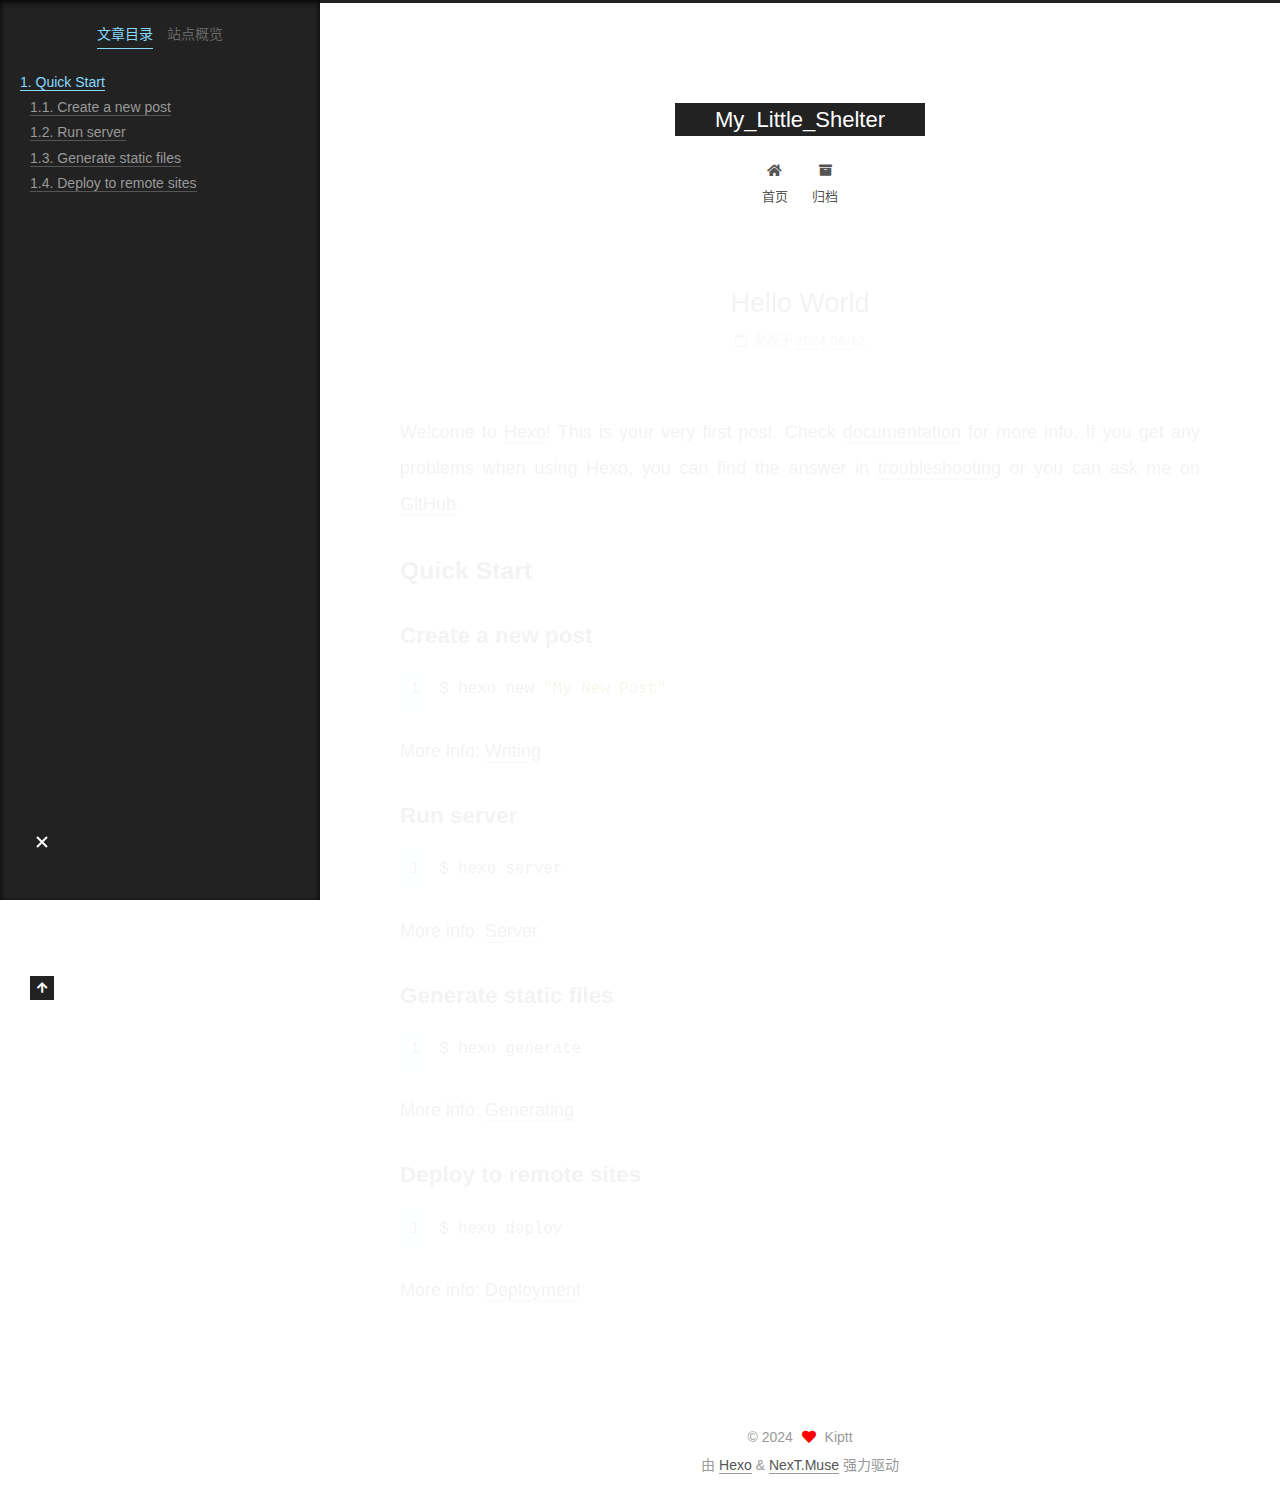
<file: 2024/06/12/hello-world/index.html>
<!DOCTYPE html>
<html lang="zh-CN">
<head>
  <meta charset="UTF-8">
<meta name="viewport" content="width=device-width, initial-scale=1, maximum-scale=2">
<meta name="theme-color" content="#222">
<meta name="generator" content="Hexo 7.2.0">
  <link rel="apple-touch-icon" sizes="180x180" href="/images/apple-touch-icon-next.png">
  <link rel="icon" type="image/png" sizes="32x32" href="/images/favicon-32x32-next.png">
  <link rel="icon" type="image/png" sizes="16x16" href="/images/favicon-16x16-next.png">
  <link rel="mask-icon" href="/images/logo.svg" color="#222">

<link rel="stylesheet" href="/css/main.css">


<link rel="stylesheet" href="/lib/font-awesome/css/all.min.css">

<script id="hexo-configurations">
    var NexT = window.NexT || {};
    var CONFIG = {"hostname":"example.com","root":"/","scheme":"Muse","version":"7.8.0","exturl":false,"sidebar":{"position":"left","display":"post","padding":18,"offset":12,"onmobile":false},"copycode":{"enable":false,"show_result":false,"style":null},"back2top":{"enable":true,"sidebar":false,"scrollpercent":false},"bookmark":{"enable":false,"color":"#222","save":"auto"},"fancybox":false,"mediumzoom":false,"lazyload":false,"pangu":false,"comments":{"style":"tabs","active":null,"storage":true,"lazyload":false,"nav":null},"algolia":{"hits":{"per_page":10},"labels":{"input_placeholder":"Search for Posts","hits_empty":"We didn't find any results for the search: ${query}","hits_stats":"${hits} results found in ${time} ms"}},"localsearch":{"enable":false,"trigger":"auto","top_n_per_article":1,"unescape":false,"preload":false},"motion":{"enable":true,"async":false,"transition":{"post_block":"fadeIn","post_header":"slideDownIn","post_body":"slideDownIn","coll_header":"slideLeftIn","sidebar":"slideUpIn"}}};
  </script>

  <meta name="description" content="Welcome to Hexo! This is your very first post. Check documentation for more info. If you get any problems when using Hexo, you can find the answer in troubleshooting or you can ask me on GitHub. Quick">
<meta property="og:type" content="article">
<meta property="og:title" content="Hello World">
<meta property="og:url" content="http://example.com/2024/06/12/hello-world/index.html">
<meta property="og:site_name" content="My_Little_Shelter">
<meta property="og:description" content="Welcome to Hexo! This is your very first post. Check documentation for more info. If you get any problems when using Hexo, you can find the answer in troubleshooting or you can ask me on GitHub. Quick">
<meta property="og:locale" content="zh_CN">
<meta property="article:published_time" content="2024-06-12T07:32:09.199Z">
<meta property="article:modified_time" content="2024-06-12T07:27:20.016Z">
<meta property="article:author" content="Kiptt">
<meta name="twitter:card" content="summary">

<link rel="canonical" href="http://example.com/2024/06/12/hello-world/">


<script id="page-configurations">
  // https://hexo.io/docs/variables.html
  CONFIG.page = {
    sidebar: "",
    isHome : false,
    isPost : true,
    lang   : 'zh-CN'
  };
</script>

  <title>Hello World | My_Little_Shelter</title>
  






  <noscript>
  <style>
  .use-motion .brand,
  .use-motion .menu-item,
  .sidebar-inner,
  .use-motion .post-block,
  .use-motion .pagination,
  .use-motion .comments,
  .use-motion .post-header,
  .use-motion .post-body,
  .use-motion .collection-header { opacity: initial; }

  .use-motion .site-title,
  .use-motion .site-subtitle {
    opacity: initial;
    top: initial;
  }

  .use-motion .logo-line-before i { left: initial; }
  .use-motion .logo-line-after i { right: initial; }
  </style>
</noscript>

</head>

<body itemscope itemtype="http://schema.org/WebPage">
  <div class="container use-motion">
    <div class="headband"></div>

    <header class="header" itemscope itemtype="http://schema.org/WPHeader">
      <div class="header-inner"><div class="site-brand-container">
  <div class="site-nav-toggle">
    <div class="toggle" aria-label="切换导航栏">
      <span class="toggle-line toggle-line-first"></span>
      <span class="toggle-line toggle-line-middle"></span>
      <span class="toggle-line toggle-line-last"></span>
    </div>
  </div>

  <div class="site-meta">

    <a href="/" class="brand" rel="start">
      <span class="logo-line-before"><i></i></span>
      <h1 class="site-title">My_Little_Shelter</h1>
      <span class="logo-line-after"><i></i></span>
    </a>
  </div>

  <div class="site-nav-right">
    <div class="toggle popup-trigger">
    </div>
  </div>
</div>




<nav class="site-nav">
  <ul id="menu" class="main-menu menu">
        <li class="menu-item menu-item-home">

    <a href="/" rel="section"><i class="fa fa-home fa-fw"></i>首页</a>

  </li>
        <li class="menu-item menu-item-archives">

    <a href="/archives/" rel="section"><i class="fa fa-archive fa-fw"></i>归档</a>

  </li>
  </ul>
</nav>




</div>
    </header>

    
  <div class="back-to-top">
    <i class="fa fa-arrow-up"></i>
    <span>0%</span>
  </div>


    <main class="main">
      <div class="main-inner">
        <div class="content-wrap">
          

          <div class="content post posts-expand">
            

    
  
  
  <article itemscope itemtype="http://schema.org/Article" class="post-block" lang="zh-CN">
    <link itemprop="mainEntityOfPage" href="http://example.com/2024/06/12/hello-world/">

    <span hidden itemprop="author" itemscope itemtype="http://schema.org/Person">
      <meta itemprop="image" content="/images/avatar.gif">
      <meta itemprop="name" content="Kiptt">
      <meta itemprop="description" content="">
    </span>

    <span hidden itemprop="publisher" itemscope itemtype="http://schema.org/Organization">
      <meta itemprop="name" content="My_Little_Shelter">
    </span>
      <header class="post-header">
        <h1 class="post-title" itemprop="name headline">
          Hello World
        </h1>

        <div class="post-meta">
            <span class="post-meta-item">
              <span class="post-meta-item-icon">
                <i class="far fa-calendar"></i>
              </span>
              <span class="post-meta-item-text">发表于</span>
              

              <time title="创建时间：2024-06-12 15:32:09 / 修改时间：15:27:20" itemprop="dateCreated datePublished" datetime="2024-06-12T15:32:09+08:00">2024-06-12</time>
            </span>

          

        </div>
      </header>

    
    
    
    <div class="post-body" itemprop="articleBody">

      
        <p>Welcome to <a target="_blank" rel="noopener" href="https://hexo.io/">Hexo</a>! This is your very first post. Check <a target="_blank" rel="noopener" href="https://hexo.io/docs/">documentation</a> for more info. If you get any problems when using Hexo, you can find the answer in <a target="_blank" rel="noopener" href="https://hexo.io/docs/troubleshooting.html">troubleshooting</a> or you can ask me on <a target="_blank" rel="noopener" href="https://github.com/hexojs/hexo/issues">GitHub</a>.</p>
<h2 id="Quick-Start"><a href="#Quick-Start" class="headerlink" title="Quick Start"></a>Quick Start</h2><h3 id="Create-a-new-post"><a href="#Create-a-new-post" class="headerlink" title="Create a new post"></a>Create a new post</h3><figure class="highlight bash"><table><tr><td class="gutter"><pre><span class="line">1</span><br></pre></td><td class="code"><pre><span class="line">$ hexo new <span class="string">&quot;My New Post&quot;</span></span><br></pre></td></tr></table></figure>

<p>More info: <a target="_blank" rel="noopener" href="https://hexo.io/docs/writing.html">Writing</a></p>
<h3 id="Run-server"><a href="#Run-server" class="headerlink" title="Run server"></a>Run server</h3><figure class="highlight bash"><table><tr><td class="gutter"><pre><span class="line">1</span><br></pre></td><td class="code"><pre><span class="line">$ hexo server</span><br></pre></td></tr></table></figure>

<p>More info: <a target="_blank" rel="noopener" href="https://hexo.io/docs/server.html">Server</a></p>
<h3 id="Generate-static-files"><a href="#Generate-static-files" class="headerlink" title="Generate static files"></a>Generate static files</h3><figure class="highlight bash"><table><tr><td class="gutter"><pre><span class="line">1</span><br></pre></td><td class="code"><pre><span class="line">$ hexo generate</span><br></pre></td></tr></table></figure>

<p>More info: <a target="_blank" rel="noopener" href="https://hexo.io/docs/generating.html">Generating</a></p>
<h3 id="Deploy-to-remote-sites"><a href="#Deploy-to-remote-sites" class="headerlink" title="Deploy to remote sites"></a>Deploy to remote sites</h3><figure class="highlight bash"><table><tr><td class="gutter"><pre><span class="line">1</span><br></pre></td><td class="code"><pre><span class="line">$ hexo deploy</span><br></pre></td></tr></table></figure>

<p>More info: <a target="_blank" rel="noopener" href="https://hexo.io/docs/one-command-deployment.html">Deployment</a></p>

    </div>

    
    
    

      <footer class="post-footer">

        


        
      </footer>
    
  </article>
  
  
  



          </div>
          

<script>
  window.addEventListener('tabs:register', () => {
    let { activeClass } = CONFIG.comments;
    if (CONFIG.comments.storage) {
      activeClass = localStorage.getItem('comments_active') || activeClass;
    }
    if (activeClass) {
      let activeTab = document.querySelector(`a[href="#comment-${activeClass}"]`);
      if (activeTab) {
        activeTab.click();
      }
    }
  });
  if (CONFIG.comments.storage) {
    window.addEventListener('tabs:click', event => {
      if (!event.target.matches('.tabs-comment .tab-content .tab-pane')) return;
      let commentClass = event.target.classList[1];
      localStorage.setItem('comments_active', commentClass);
    });
  }
</script>

        </div>
          
  
  <div class="toggle sidebar-toggle">
    <span class="toggle-line toggle-line-first"></span>
    <span class="toggle-line toggle-line-middle"></span>
    <span class="toggle-line toggle-line-last"></span>
  </div>

  <aside class="sidebar">
    <div class="sidebar-inner">

      <ul class="sidebar-nav motion-element">
        <li class="sidebar-nav-toc">
          文章目录
        </li>
        <li class="sidebar-nav-overview">
          站点概览
        </li>
      </ul>

      <!--noindex-->
      <div class="post-toc-wrap sidebar-panel">
          <div class="post-toc motion-element"><ol class="nav"><li class="nav-item nav-level-2"><a class="nav-link" href="#Quick-Start"><span class="nav-number">1.</span> <span class="nav-text">Quick Start</span></a><ol class="nav-child"><li class="nav-item nav-level-3"><a class="nav-link" href="#Create-a-new-post"><span class="nav-number">1.1.</span> <span class="nav-text">Create a new post</span></a></li><li class="nav-item nav-level-3"><a class="nav-link" href="#Run-server"><span class="nav-number">1.2.</span> <span class="nav-text">Run server</span></a></li><li class="nav-item nav-level-3"><a class="nav-link" href="#Generate-static-files"><span class="nav-number">1.3.</span> <span class="nav-text">Generate static files</span></a></li><li class="nav-item nav-level-3"><a class="nav-link" href="#Deploy-to-remote-sites"><span class="nav-number">1.4.</span> <span class="nav-text">Deploy to remote sites</span></a></li></ol></li></ol></div>
      </div>
      <!--/noindex-->

      <div class="site-overview-wrap sidebar-panel">
        <div class="site-author motion-element" itemprop="author" itemscope itemtype="http://schema.org/Person">
  <p class="site-author-name" itemprop="name">Kiptt</p>
  <div class="site-description" itemprop="description"></div>
</div>
<div class="site-state-wrap motion-element">
  <nav class="site-state">
      <div class="site-state-item site-state-posts">
          <a href="/archives/">
        
          <span class="site-state-item-count">1</span>
          <span class="site-state-item-name">日志</span>
        </a>
      </div>
  </nav>
</div>



      </div>

    </div>
  </aside>
  <div id="sidebar-dimmer"></div>


      </div>
    </main>

    <footer class="footer">
      <div class="footer-inner">
        

        

<div class="copyright">
  
  &copy; 
  <span itemprop="copyrightYear">2024</span>
  <span class="with-love">
    <i class="fa fa-heart"></i>
  </span>
  <span class="author" itemprop="copyrightHolder">Kiptt</span>
</div>
  <div class="powered-by">由 <a href="https://hexo.io/" class="theme-link" rel="noopener" target="_blank">Hexo</a> & <a href="https://muse.theme-next.org/" class="theme-link" rel="noopener" target="_blank">NexT.Muse</a> 强力驱动
  </div>

        








      </div>
    </footer>
  </div>

  
  <script src="/lib/anime.min.js"></script>
  <script src="/lib/velocity/velocity.min.js"></script>
  <script src="/lib/velocity/velocity.ui.min.js"></script>

<script src="/js/utils.js"></script>

<script src="/js/motion.js"></script>


<script src="/js/schemes/muse.js"></script>


<script src="/js/next-boot.js"></script>




  















  

  

</body>
</html>
</file>
<file: css/main.css>
:root {
  --body-bg-color: #fff;
  --content-bg-color: #fff;
  --card-bg-color: #f5f5f5;
  --text-color: #555;
  --blockquote-color: #666;
  --link-color: #555;
  --link-hover-color: #222;
  --brand-color: #fff;
  --brand-hover-color: #fff;
  --table-row-odd-bg-color: #f9f9f9;
  --table-row-hover-bg-color: #f5f5f5;
  --menu-item-bg-color: #f5f5f5;
  --btn-default-bg: #222;
  --btn-default-color: #fff;
  --btn-default-border-color: #222;
  --btn-default-hover-bg: #fff;
  --btn-default-hover-color: #222;
  --btn-default-hover-border-color: #222;
}
html {
  line-height: 1.15; /* 1 */
  -webkit-text-size-adjust: 100%; /* 2 */
}
body {
  margin: 0;
}
main {
  display: block;
}
h1 {
  font-size: 2em;
  margin: 0.67em 0;
}
hr {
  box-sizing: content-box; /* 1 */
  height: 0; /* 1 */
  overflow: visible; /* 2 */
}
pre {
  font-family: monospace, monospace; /* 1 */
  font-size: 1em; /* 2 */
}
a {
  background: transparent;
}
abbr[title] {
  border-bottom: none; /* 1 */
  text-decoration: underline; /* 2 */
  text-decoration: underline dotted; /* 2 */
}
b,
strong {
  font-weight: bolder;
}
code,
kbd,
samp {
  font-family: monospace, monospace; /* 1 */
  font-size: 1em; /* 2 */
}
small {
  font-size: 80%;
}
sub,
sup {
  font-size: 75%;
  line-height: 0;
  position: relative;
  vertical-align: baseline;
}
sub {
  bottom: -0.25em;
}
sup {
  top: -0.5em;
}
img {
  border-style: none;
}
button,
input,
optgroup,
select,
textarea {
  font-family: inherit; /* 1 */
  font-size: 100%; /* 1 */
  line-height: 1.15; /* 1 */
  margin: 0; /* 2 */
}
button,
input {
/* 1 */
  overflow: visible;
}
button,
select {
/* 1 */
  text-transform: none;
}
button,
[type='button'],
[type='reset'],
[type='submit'] {
  -webkit-appearance: button;
}
button::-moz-focus-inner,
[type='button']::-moz-focus-inner,
[type='reset']::-moz-focus-inner,
[type='submit']::-moz-focus-inner {
  border-style: none;
  padding: 0;
}
button:-moz-focusring,
[type='button']:-moz-focusring,
[type='reset']:-moz-focusring,
[type='submit']:-moz-focusring {
  outline: 1px dotted ButtonText;
}
fieldset {
  padding: 0.35em 0.75em 0.625em;
}
legend {
  box-sizing: border-box; /* 1 */
  color: inherit; /* 2 */
  display: table; /* 1 */
  max-width: 100%; /* 1 */
  padding: 0; /* 3 */
  white-space: normal; /* 1 */
}
progress {
  vertical-align: baseline;
}
textarea {
  overflow: auto;
}
[type='checkbox'],
[type='radio'] {
  box-sizing: border-box; /* 1 */
  padding: 0; /* 2 */
}
[type='number']::-webkit-inner-spin-button,
[type='number']::-webkit-outer-spin-button {
  height: auto;
}
[type='search'] {
  outline-offset: -2px; /* 2 */
  -webkit-appearance: textfield; /* 1 */
}
[type='search']::-webkit-search-decoration {
  -webkit-appearance: none;
}
::-webkit-file-upload-button {
  font: inherit; /* 2 */
  -webkit-appearance: button; /* 1 */
}
details {
  display: block;
}
summary {
  display: list-item;
}
template {
  display: none;
}
[hidden] {
  display: none;
}
::selection {
  background: #262a30;
  color: #eee;
}
html,
body {
  height: 100%;
}
body {
  background: var(--body-bg-color);
  color: var(--text-color);
  font-family: 'Lato', "PingFang SC", "Microsoft YaHei", sans-serif;
  font-size: 1em;
  line-height: 2;
}
@media (max-width: 991px) {
  body {
    padding-left: 0 !important;
    padding-right: 0 !important;
  }
}
h1,
h2,
h3,
h4,
h5,
h6 {
  font-family: 'Lato', "PingFang SC", "Microsoft YaHei", sans-serif;
  font-weight: bold;
  line-height: 1.5;
  margin: 20px 0 15px;
}
h1 {
  font-size: 1.5em;
}
h2 {
  font-size: 1.375em;
}
h3 {
  font-size: 1.25em;
}
h4 {
  font-size: 1.125em;
}
h5 {
  font-size: 1em;
}
h6 {
  font-size: 0.875em;
}
p {
  margin: 0 0 20px 0;
}
a,
span.exturl {
  border-bottom: 1px solid #999;
  color: var(--link-color);
  outline: 0;
  text-decoration: none;
  overflow-wrap: break-word;
  word-wrap: break-word;
  cursor: pointer;
}
a:hover,
span.exturl:hover {
  border-bottom-color: var(--link-hover-color);
  color: var(--link-hover-color);
}
iframe,
img,
video {
  display: block;
  margin-left: auto;
  margin-right: auto;
  max-width: 100%;
}
hr {
  background-image: repeating-linear-gradient(-45deg, #ddd, #ddd 4px, transparent 4px, transparent 8px);
  border: 0;
  height: 3px;
  margin: 40px 0;
}
blockquote {
  border-left: 4px solid #ddd;
  color: var(--blockquote-color);
  margin: 0;
  padding: 0 15px;
}
blockquote cite::before {
  content: '-';
  padding: 0 5px;
}
dt {
  font-weight: bold;
}
dd {
  margin: 0;
  padding: 0;
}
kbd {
  background-color: #f5f5f5;
  background-image: linear-gradient(#eee, #fff, #eee);
  border: 1px solid #ccc;
  border-radius: 0.2em;
  box-shadow: 0.1em 0.1em 0.2em rgba(0,0,0,0.1);
  color: #555;
  font-family: inherit;
  padding: 0.1em 0.3em;
  white-space: nowrap;
}
.table-container {
  overflow: auto;
}
table {
  border-collapse: collapse;
  border-spacing: 0;
  font-size: 0.875em;
  margin: 0 0 20px 0;
  width: 100%;
}
tbody tr:nth-of-type(odd) {
  background: var(--table-row-odd-bg-color);
}
tbody tr:hover {
  background: var(--table-row-hover-bg-color);
}
caption,
th,
td {
  font-weight: normal;
  padding: 8px;
  vertical-align: middle;
}
th,
td {
  border: 1px solid #ddd;
  border-bottom: 3px solid #ddd;
}
th {
  font-weight: 700;
  padding-bottom: 10px;
}
td {
  border-bottom-width: 1px;
}
.btn {
  background: var(--btn-default-bg);
  border: 2px solid var(--btn-default-border-color);
  border-radius: 0;
  color: var(--btn-default-color);
  display: inline-block;
  font-size: 0.875em;
  line-height: 2;
  padding: 0 20px;
  text-decoration: none;
  transition-property: background-color;
  transition-delay: 0s;
  transition-duration: 0.2s;
  transition-timing-function: ease-in-out;
}
.btn:hover {
  background: var(--btn-default-hover-bg);
  border-color: var(--btn-default-hover-border-color);
  color: var(--btn-default-hover-color);
}
.btn + .btn {
  margin: 0 0 8px 8px;
}
.btn .fa-fw {
  text-align: left;
  width: 1.285714285714286em;
}
.toggle {
  line-height: 0;
}
.toggle .toggle-line {
  background: #fff;
  display: inline-block;
  height: 2px;
  left: 0;
  position: relative;
  top: 0;
  transition: all 0.4s;
  vertical-align: top;
  width: 100%;
}
.toggle .toggle-line:not(:first-child) {
  margin-top: 3px;
}
.toggle.toggle-arrow .toggle-line-first {
  left: 50%;
  top: 2px;
  transform: rotate(45deg);
  width: 50%;
}
.toggle.toggle-arrow .toggle-line-middle {
  left: 2px;
  width: 90%;
}
.toggle.toggle-arrow .toggle-line-last {
  left: 50%;
  top: -2px;
  transform: rotate(-45deg);
  width: 50%;
}
.toggle.toggle-close .toggle-line-first {
  transform: rotate(-45deg);
  top: 5px;
}
.toggle.toggle-close .toggle-line-middle {
  opacity: 0;
}
.toggle.toggle-close .toggle-line-last {
  transform: rotate(45deg);
  top: -5px;
}
.highlight,
pre {
  background: #f7f7f7;
  color: #4d4d4c;
  line-height: 1.6;
  margin: 0 auto 20px;
}
pre,
code {
  font-family: consolas, Menlo, monospace, "PingFang SC", "Microsoft YaHei";
}
code {
  background: #eee;
  border-radius: 3px;
  color: #555;
  padding: 2px 4px;
  overflow-wrap: break-word;
  word-wrap: break-word;
}
.highlight *::selection {
  background: #d6d6d6;
}
.highlight pre {
  border: 0;
  margin: 0;
  padding: 10px 0;
}
.highlight table {
  border: 0;
  margin: 0;
  width: auto;
}
.highlight td {
  border: 0;
  padding: 0;
}
.highlight figcaption {
  background: #eff2f3;
  color: #4d4d4c;
  display: flex;
  font-size: 0.875em;
  justify-content: space-between;
  line-height: 1.2;
  padding: 0.5em;
}
.highlight figcaption a {
  color: #4d4d4c;
}
.highlight figcaption a:hover {
  border-bottom-color: #4d4d4c;
}
.highlight .gutter {
  -moz-user-select: none;
  -ms-user-select: none;
  -webkit-user-select: none;
  user-select: none;
}
.highlight .gutter pre {
  background: #eff2f3;
  color: #869194;
  padding-left: 10px;
  padding-right: 10px;
  text-align: right;
}
.highlight .code pre {
  background: #f7f7f7;
  padding-left: 10px;
  width: 100%;
}
.gist table {
  width: auto;
}
.gist table td {
  border: 0;
}
pre {
  overflow: auto;
  padding: 10px;
}
pre code {
  background: none;
  color: #4d4d4c;
  font-size: 0.875em;
  padding: 0;
  text-shadow: none;
}
pre .deletion {
  background: #fdd;
}
pre .addition {
  background: #dfd;
}
pre .meta {
  color: #eab700;
  -moz-user-select: none;
  -ms-user-select: none;
  -webkit-user-select: none;
  user-select: none;
}
pre .comment {
  color: #8e908c;
}
pre .variable,
pre .attribute,
pre .tag,
pre .name,
pre .regexp,
pre .ruby .constant,
pre .xml .tag .title,
pre .xml .pi,
pre .xml .doctype,
pre .html .doctype,
pre .css .id,
pre .css .class,
pre .css .pseudo {
  color: #c82829;
}
pre .number,
pre .preprocessor,
pre .built_in,
pre .builtin-name,
pre .literal,
pre .params,
pre .constant,
pre .command {
  color: #f5871f;
}
pre .ruby .class .title,
pre .css .rules .attribute,
pre .string,
pre .symbol,
pre .value,
pre .inheritance,
pre .header,
pre .ruby .symbol,
pre .xml .cdata,
pre .special,
pre .formula {
  color: #718c00;
}
pre .title,
pre .css .hexcolor {
  color: #3e999f;
}
pre .function,
pre .python .decorator,
pre .python .title,
pre .ruby .function .title,
pre .ruby .title .keyword,
pre .perl .sub,
pre .javascript .title,
pre .coffeescript .title {
  color: #4271ae;
}
pre .keyword,
pre .javascript .function {
  color: #8959a8;
}
.blockquote-center {
  border-left: none;
  margin: 40px 0;
  padding: 0;
  position: relative;
  text-align: center;
}
.blockquote-center .fa {
  display: block;
  opacity: 0.6;
  position: absolute;
  width: 100%;
}
.blockquote-center .fa-quote-left {
  border-top: 1px solid #ccc;
  text-align: left;
  top: -20px;
}
.blockquote-center .fa-quote-right {
  border-bottom: 1px solid #ccc;
  text-align: right;
  bottom: -20px;
}
.blockquote-center p,
.blockquote-center div {
  text-align: center;
}
.post-body .group-picture img {
  margin: 0 auto;
  padding: 0 3px;
}
.group-picture-row {
  margin-bottom: 6px;
  overflow: hidden;
}
.group-picture-column {
  float: left;
  margin-bottom: 10px;
}
.post-body .label {
  color: #555;
  display: inline;
  padding: 0 2px;
}
.post-body .label.default {
  background: #f0f0f0;
}
.post-body .label.primary {
  background: #efe6f7;
}
.post-body .label.info {
  background: #e5f2f8;
}
.post-body .label.success {
  background: #e7f4e9;
}
.post-body .label.warning {
  background: #fcf6e1;
}
.post-body .label.danger {
  background: #fae8eb;
}
.post-body .tabs {
  margin-bottom: 20px;
}
.post-body .tabs,
.tabs-comment {
  display: block;
  padding-top: 10px;
  position: relative;
}
.post-body .tabs ul.nav-tabs,
.tabs-comment ul.nav-tabs {
  display: flex;
  flex-wrap: wrap;
  margin: 0;
  margin-bottom: -1px;
  padding: 0;
}
@media (max-width: 413px) {
  .post-body .tabs ul.nav-tabs,
  .tabs-comment ul.nav-tabs {
    display: block;
    margin-bottom: 5px;
  }
}
.post-body .tabs ul.nav-tabs li.tab,
.tabs-comment ul.nav-tabs li.tab {
  border-bottom: 1px solid #ddd;
  border-left: 1px solid transparent;
  border-right: 1px solid transparent;
  border-top: 3px solid transparent;
  flex-grow: 1;
  list-style-type: none;
  border-radius: 0 0 0 0;
}
@media (max-width: 413px) {
  .post-body .tabs ul.nav-tabs li.tab,
  .tabs-comment ul.nav-tabs li.tab {
    border-bottom: 1px solid transparent;
    border-left: 3px solid transparent;
    border-right: 1px solid transparent;
    border-top: 1px solid transparent;
  }
}
@media (max-width: 413px) {
  .post-body .tabs ul.nav-tabs li.tab,
  .tabs-comment ul.nav-tabs li.tab {
    border-radius: 0;
  }
}
.post-body .tabs ul.nav-tabs li.tab a,
.tabs-comment ul.nav-tabs li.tab a {
  border-bottom: initial;
  display: block;
  line-height: 1.8;
  outline: 0;
  padding: 0.25em 0.75em;
  text-align: center;
  transition-delay: 0s;
  transition-duration: 0.2s;
  transition-timing-function: ease-out;
}
.post-body .tabs ul.nav-tabs li.tab a i,
.tabs-comment ul.nav-tabs li.tab a i {
  width: 1.285714285714286em;
}
.post-body .tabs ul.nav-tabs li.tab.active,
.tabs-comment ul.nav-tabs li.tab.active {
  border-bottom: 1px solid transparent;
  border-left: 1px solid #ddd;
  border-right: 1px solid #ddd;
  border-top: 3px solid #fc6423;
}
@media (max-width: 413px) {
  .post-body .tabs ul.nav-tabs li.tab.active,
  .tabs-comment ul.nav-tabs li.tab.active {
    border-bottom: 1px solid #ddd;
    border-left: 3px solid #fc6423;
    border-right: 1px solid #ddd;
    border-top: 1px solid #ddd;
  }
}
.post-body .tabs ul.nav-tabs li.tab.active a,
.tabs-comment ul.nav-tabs li.tab.active a {
  color: var(--link-color);
  cursor: default;
}
.post-body .tabs .tab-content .tab-pane,
.tabs-comment .tab-content .tab-pane {
  border: 1px solid #ddd;
  border-top: 0;
  padding: 20px 20px 0 20px;
  border-radius: 0;
}
.post-body .tabs .tab-content .tab-pane:not(.active),
.tabs-comment .tab-content .tab-pane:not(.active) {
  display: none;
}
.post-body .tabs .tab-content .tab-pane.active,
.tabs-comment .tab-content .tab-pane.active {
  display: block;
}
.post-body .tabs .tab-content .tab-pane.active:nth-of-type(1),
.tabs-comment .tab-content .tab-pane.active:nth-of-type(1) {
  border-radius: 0 0 0 0;
}
@media (max-width: 413px) {
  .post-body .tabs .tab-content .tab-pane.active:nth-of-type(1),
  .tabs-comment .tab-content .tab-pane.active:nth-of-type(1) {
    border-radius: 0;
  }
}
.post-body .note {
  border-radius: 3px;
  margin-bottom: 20px;
  padding: 1em;
  position: relative;
  border: 1px solid #eee;
  border-left-width: 5px;
}
.post-body .note h2,
.post-body .note h3,
.post-body .note h4,
.post-body .note h5,
.post-body .note h6 {
  margin-top: 0;
  border-bottom: initial;
  margin-bottom: 0;
  padding-top: 0;
}
.post-body .note p:first-child,
.post-body .note ul:first-child,
.post-body .note ol:first-child,
.post-body .note table:first-child,
.post-body .note pre:first-child,
.post-body .note blockquote:first-child,
.post-body .note img:first-child {
  margin-top: 0;
}
.post-body .note p:last-child,
.post-body .note ul:last-child,
.post-body .note ol:last-child,
.post-body .note table:last-child,
.post-body .note pre:last-child,
.post-body .note blockquote:last-child,
.post-body .note img:last-child {
  margin-bottom: 0;
}
.post-body .note.default {
  border-left-color: #777;
}
.post-body .note.default h2,
.post-body .note.default h3,
.post-body .note.default h4,
.post-body .note.default h5,
.post-body .note.default h6 {
  color: #777;
}
.post-body .note.primary {
  border-left-color: #6f42c1;
}
.post-body .note.primary h2,
.post-body .note.primary h3,
.post-body .note.primary h4,
.post-body .note.primary h5,
.post-body .note.primary h6 {
  color: #6f42c1;
}
.post-body .note.info {
  border-left-color: #428bca;
}
.post-body .note.info h2,
.post-body .note.info h3,
.post-body .note.info h4,
.post-body .note.info h5,
.post-body .note.info h6 {
  color: #428bca;
}
.post-body .note.success {
  border-left-color: #5cb85c;
}
.post-body .note.success h2,
.post-body .note.success h3,
.post-body .note.success h4,
.post-body .note.success h5,
.post-body .note.success h6 {
  color: #5cb85c;
}
.post-body .note.warning {
  border-left-color: #f0ad4e;
}
.post-body .note.warning h2,
.post-body .note.warning h3,
.post-body .note.warning h4,
.post-body .note.warning h5,
.post-body .note.warning h6 {
  color: #f0ad4e;
}
.post-body .note.danger {
  border-left-color: #d9534f;
}
.post-body .note.danger h2,
.post-body .note.danger h3,
.post-body .note.danger h4,
.post-body .note.danger h5,
.post-body .note.danger h6 {
  color: #d9534f;
}
.pagination .prev,
.pagination .next,
.pagination .page-number,
.pagination .space {
  display: inline-block;
  margin: 0 10px;
  padding: 0 11px;
  position: relative;
  top: -1px;
}
@media (max-width: 767px) {
  .pagination .prev,
  .pagination .next,
  .pagination .page-number,
  .pagination .space {
    margin: 0 5px;
  }
}
.pagination {
  border-top: 1px solid #eee;
  margin: 120px 0 0;
  text-align: center;
}
.pagination .prev,
.pagination .next,
.pagination .page-number {
  border-bottom: 0;
  border-top: 1px solid #eee;
  transition-property: border-color;
  transition-delay: 0s;
  transition-duration: 0.2s;
  transition-timing-function: ease-in-out;
}
.pagination .prev:hover,
.pagination .next:hover,
.pagination .page-number:hover {
  border-top-color: #222;
}
.pagination .space {
  margin: 0;
  padding: 0;
}
.pagination .prev {
  margin-left: 0;
}
.pagination .next {
  margin-right: 0;
}
.pagination .page-number.current {
  background: #ccc;
  border-top-color: #ccc;
  color: #fff;
}
@media (max-width: 767px) {
  .pagination {
    border-top: none;
  }
  .pagination .prev,
  .pagination .next,
  .pagination .page-number {
    border-bottom: 1px solid #eee;
    border-top: 0;
    margin-bottom: 10px;
    padding: 0 10px;
  }
  .pagination .prev:hover,
  .pagination .next:hover,
  .pagination .page-number:hover {
    border-bottom-color: #222;
  }
}
.comments {
  margin-top: 60px;
  overflow: hidden;
}
.comment-button-group {
  display: flex;
  flex-wrap: wrap-reverse;
  justify-content: center;
  margin: 1em 0;
}
.comment-button-group .comment-button {
  margin: 0.1em 0.2em;
}
.comment-button-group .comment-button.active {
  background: var(--btn-default-hover-bg);
  border-color: var(--btn-default-hover-border-color);
  color: var(--btn-default-hover-color);
}
.comment-position {
  display: none;
}
.comment-position.active {
  display: block;
}
.tabs-comment {
  background: var(--content-bg-color);
  margin-top: 4em;
  padding-top: 0;
}
.tabs-comment .comments {
  border: 0;
  box-shadow: none;
  margin-top: 0;
  padding-top: 0;
}
.container {
  min-height: 100%;
  position: relative;
}
.main-inner {
  margin: 0 auto;
  width: 700px;
}
@media (min-width: 1200px) {
  .main-inner {
    width: 800px;
  }
}
@media (min-width: 1600px) {
  .main-inner {
    width: 900px;
  }
}
@media (max-width: 767px) {
  .content-wrap {
    padding: 0 20px;
  }
}
.header {
  background: transparent;
}
.header-inner {
  margin: 0 auto;
  width: 700px;
}
@media (min-width: 1200px) {
  .header-inner {
    width: 800px;
  }
}
@media (min-width: 1600px) {
  .header-inner {
    width: 900px;
  }
}
.site-brand-container {
  display: flex;
  flex-shrink: 0;
  padding: 0 10px;
}
.headband {
  background: #222;
  height: 3px;
}
.site-meta {
  flex-grow: 1;
  text-align: center;
}
@media (max-width: 767px) {
  .site-meta {
    text-align: center;
  }
}
.brand {
  border-bottom: none;
  color: var(--brand-color);
  display: inline-block;
  line-height: 1.375em;
  padding: 0 40px;
  position: relative;
}
.brand:hover {
  color: var(--brand-hover-color);
}
.site-title {
  font-family: 'Lato', "PingFang SC", "Microsoft YaHei", sans-serif;
  font-size: 1.375em;
  font-weight: normal;
  margin: 0;
}
.site-subtitle {
  color: #999;
  font-size: 0.8125em;
  margin: 10px 0;
}
.use-motion .brand {
  opacity: 0;
}
.use-motion .site-title,
.use-motion .site-subtitle,
.use-motion .custom-logo-image {
  opacity: 0;
  position: relative;
  top: -10px;
}
.site-nav-toggle,
.site-nav-right {
  display: none;
}
@media (max-width: 767px) {
  .site-nav-toggle,
  .site-nav-right {
    display: flex;
    flex-direction: column;
    justify-content: center;
  }
}
.site-nav-toggle .toggle,
.site-nav-right .toggle {
  color: var(--text-color);
  padding: 10px;
  width: 22px;
}
.site-nav-toggle .toggle .toggle-line,
.site-nav-right .toggle .toggle-line {
  background: var(--text-color);
  border-radius: 1px;
}
.site-nav {
  display: block;
}
@media (max-width: 767px) {
  .site-nav {
    clear: both;
    display: none;
  }
}
.site-nav.site-nav-on {
  display: block;
}
.menu {
  margin-top: 20px;
  padding-left: 0;
  text-align: center;
}
.menu-item {
  display: inline-block;
  list-style: none;
  margin: 0 10px;
}
@media (max-width: 767px) {
  .menu-item {
    display: block;
    margin-top: 10px;
  }
  .menu-item.menu-item-search {
    display: none;
  }
}
.menu-item a,
.menu-item span.exturl {
  border-bottom: 0;
  display: block;
  font-size: 0.8125em;
  transition-property: border-color;
  transition-delay: 0s;
  transition-duration: 0.2s;
  transition-timing-function: ease-in-out;
}
@media (hover: none) {
  .menu-item a:hover,
  .menu-item span.exturl:hover {
    border-bottom-color: transparent !important;
  }
}
.menu-item .fa,
.menu-item .fab,
.menu-item .far,
.menu-item .fas {
  margin-right: 8px;
}
.menu-item .badge {
  display: inline-block;
  font-weight: bold;
  line-height: 1;
  margin-left: 0.35em;
  margin-top: 0.35em;
  text-align: center;
  white-space: nowrap;
}
@media (max-width: 767px) {
  .menu-item .badge {
    float: right;
    margin-left: 0;
  }
}
.menu-item-active a,
.menu .menu-item a:hover,
.menu .menu-item span.exturl:hover {
  background: var(--menu-item-bg-color);
}
.use-motion .menu-item {
  opacity: 0;
}
.sidebar {
  background: #222;
  bottom: 0;
  box-shadow: inset 0 2px 6px #000;
  position: fixed;
  top: 0;
}
@media (max-width: 991px) {
  .sidebar {
    display: none;
  }
}
.sidebar-inner {
  color: #999;
  padding: 18px 10px;
  text-align: center;
}
.cc-license {
  margin-top: 10px;
  text-align: center;
}
.cc-license .cc-opacity {
  border-bottom: none;
  opacity: 0.7;
}
.cc-license .cc-opacity:hover {
  opacity: 0.9;
}
.cc-license img {
  display: inline-block;
}
.site-author-image {
  border: 2px solid #333;
  display: block;
  margin: 0 auto;
  max-width: 96px;
  padding: 2px;
}
.site-author-name {
  color: #f5f5f5;
  font-weight: normal;
  margin: 5px 0 0;
  text-align: center;
}
.site-description {
  color: #999;
  font-size: 1em;
  margin-top: 5px;
  text-align: center;
}
.links-of-author {
  margin-top: 15px;
}
.links-of-author a,
.links-of-author span.exturl {
  border-bottom-color: #555;
  display: inline-block;
  font-size: 0.8125em;
  margin-bottom: 10px;
  margin-right: 10px;
  vertical-align: middle;
}
.links-of-author a::before,
.links-of-author span.exturl::before {
  background: #e2059c;
  border-radius: 50%;
  content: ' ';
  display: inline-block;
  height: 4px;
  margin-right: 3px;
  vertical-align: middle;
  width: 4px;
}
.sidebar-button {
  margin-top: 15px;
}
.sidebar-button a {
  border: 1px solid #fc6423;
  border-radius: 4px;
  color: #fc6423;
  display: inline-block;
  padding: 0 15px;
}
.sidebar-button a .fa,
.sidebar-button a .fab,
.sidebar-button a .far,
.sidebar-button a .fas {
  margin-right: 5px;
}
.sidebar-button a:hover {
  background: #fc6423;
  border: 1px solid #fc6423;
  color: #fff;
}
.sidebar-button a:hover .fa,
.sidebar-button a:hover .fab,
.sidebar-button a:hover .far,
.sidebar-button a:hover .fas {
  color: #fff;
}
.links-of-blogroll {
  font-size: 0.8125em;
  margin-top: 10px;
}
.links-of-blogroll-title {
  font-size: 0.875em;
  font-weight: 600;
  margin-top: 0;
}
.links-of-blogroll-list {
  list-style: none;
  margin: 0;
  padding: 0;
}
#sidebar-dimmer {
  display: none;
}
@media (max-width: 767px) {
  #sidebar-dimmer {
    background: #000;
    display: block;
    height: 100%;
    left: 100%;
    opacity: 0;
    position: fixed;
    top: 0;
    width: 100%;
    z-index: 1100;
  }
  .sidebar-active + #sidebar-dimmer {
    opacity: 0.7;
    transform: translateX(-100%);
    transition: opacity 0.5s;
  }
}
.sidebar-nav {
  margin: 0;
  padding-bottom: 20px;
  padding-left: 0;
}
.sidebar-nav li {
  border-bottom: 1px solid transparent;
  color: #666;
  cursor: pointer;
  display: inline-block;
  font-size: 0.875em;
}
.sidebar-nav li.sidebar-nav-overview {
  margin-left: 10px;
}
.sidebar-nav li:hover {
  color: #f5f5f5;
}
.sidebar-nav .sidebar-nav-active {
  border-bottom-color: #87daff;
  color: #87daff;
}
.sidebar-nav .sidebar-nav-active:hover {
  color: #87daff;
}
.sidebar-panel {
  display: none;
  overflow-x: hidden;
  overflow-y: auto;
}
.sidebar-panel-active {
  display: block;
}
.sidebar-toggle {
  background: #222;
  bottom: 45px;
  cursor: pointer;
  height: 14px;
  left: 30px;
  padding: 5px;
  position: fixed;
  width: 14px;
  z-index: 1300;
}
@media (max-width: 991px) {
  .sidebar-toggle {
    left: 20px;
    opacity: 0.8;
    display: none;
  }
}
.sidebar-toggle:hover .toggle-line {
  background: #87daff;
}
.post-toc {
  font-size: 0.875em;
}
.post-toc ol {
  list-style: none;
  margin: 0;
  padding: 0 2px 5px 10px;
  text-align: left;
}
.post-toc ol > ol {
  padding-left: 0;
}
.post-toc ol a {
  transition-property: all;
  transition-delay: 0s;
  transition-duration: 0.2s;
  transition-timing-function: ease-in-out;
}
.post-toc .nav-item {
  line-height: 1.8;
  overflow: hidden;
  text-overflow: ellipsis;
  white-space: nowrap;
}
.post-toc .nav .nav-child {
  display: none;
}
.post-toc .nav .active > .nav-child {
  display: block;
}
.post-toc .nav .active-current > .nav-child {
  display: block;
}
.post-toc .nav .active-current > .nav-child > .nav-item {
  display: block;
}
.post-toc .nav .active > a {
  border-bottom-color: #87daff;
  color: #87daff;
}
.post-toc .nav .active-current > a {
  color: #87daff;
}
.post-toc .nav .active-current > a:hover {
  color: #87daff;
}
.site-state {
  display: flex;
  justify-content: center;
  line-height: 1.4;
  margin-top: 10px;
  overflow: hidden;
  text-align: center;
  white-space: nowrap;
}
.site-state-item {
  padding: 0 15px;
}
.site-state-item:not(:first-child) {
  border-left: 1px solid #333;
}
.site-state-item a {
  border-bottom: none;
}
.site-state-item-count {
  display: block;
  font-size: 1.25em;
  font-weight: 600;
  text-align: center;
}
.site-state-item-name {
  color: inherit;
  font-size: 0.875em;
}
.footer {
  color: #999;
  font-size: 0.875em;
  padding: 20px 0;
}
.footer.footer-fixed {
  bottom: 0;
  left: 0;
  position: absolute;
  right: 0;
}
.footer-inner {
  box-sizing: border-box;
  margin: 0 auto;
  text-align: center;
  width: 700px;
}
@media (min-width: 1200px) {
  .footer-inner {
    width: 800px;
  }
}
@media (min-width: 1600px) {
  .footer-inner {
    width: 900px;
  }
}
.languages {
  display: inline-block;
  font-size: 1.125em;
  position: relative;
}
.languages .lang-select-label span {
  margin: 0 0.5em;
}
.languages .lang-select {
  height: 100%;
  left: 0;
  opacity: 0;
  position: absolute;
  top: 0;
  width: 100%;
}
.with-love {
  color: #ff0000;
  display: inline-block;
  margin: 0 5px;
}
.powered-by,
.theme-info {
  display: inline-block;
}
@-moz-keyframes iconAnimate {
  0%, 100% {
    transform: scale(1);
  }
  10%, 30% {
    transform: scale(0.9);
  }
  20%, 40%, 60%, 80% {
    transform: scale(1.1);
  }
  50%, 70% {
    transform: scale(1.1);
  }
}
@-webkit-keyframes iconAnimate {
  0%, 100% {
    transform: scale(1);
  }
  10%, 30% {
    transform: scale(0.9);
  }
  20%, 40%, 60%, 80% {
    transform: scale(1.1);
  }
  50%, 70% {
    transform: scale(1.1);
  }
}
@-o-keyframes iconAnimate {
  0%, 100% {
    transform: scale(1);
  }
  10%, 30% {
    transform: scale(0.9);
  }
  20%, 40%, 60%, 80% {
    transform: scale(1.1);
  }
  50%, 70% {
    transform: scale(1.1);
  }
}
@keyframes iconAnimate {
  0%, 100% {
    transform: scale(1);
  }
  10%, 30% {
    transform: scale(0.9);
  }
  20%, 40%, 60%, 80% {
    transform: scale(1.1);
  }
  50%, 70% {
    transform: scale(1.1);
  }
}
.back-to-top {
  font-size: 12px;
  text-align: center;
  transition-delay: 0s;
  transition-duration: 0.2s;
  transition-timing-function: ease-in-out;
}
.back-to-top {
  background: #222;
  bottom: -100px;
  box-sizing: border-box;
  color: #fff;
  cursor: pointer;
  left: 30px;
  opacity: 1;
  padding: 0 6px;
  position: fixed;
  transition-property: bottom;
  z-index: 1300;
  width: 24px;
}
.back-to-top span {
  display: none;
}
.back-to-top:hover {
  color: #87daff;
}
.back-to-top.back-to-top-on {
  bottom: 19px;
}
@media (max-width: 991px) {
  .back-to-top {
    left: 20px;
    opacity: 0.8;
  }
}
.post-body {
  font-family: 'Lato', "PingFang SC", "Microsoft YaHei", sans-serif;
  overflow-wrap: break-word;
  word-wrap: break-word;
}
@media (min-width: 1200px) {
  .post-body {
    font-size: 1.125em;
  }
}
.post-body .exturl .fa {
  font-size: 0.875em;
  margin-left: 4px;
}
.post-body .image-caption,
.post-body .figure .caption {
  color: #999;
  font-size: 0.875em;
  font-weight: bold;
  line-height: 1;
  margin: -20px auto 15px;
  text-align: center;
}
.post-sticky-flag {
  display: inline-block;
  transform: rotate(30deg);
}
.post-button {
  margin-top: 40px;
  text-align: center;
}
.use-motion .post-block,
.use-motion .pagination,
.use-motion .comments {
  opacity: 0;
}
.use-motion .post-header {
  opacity: 0;
}
.use-motion .post-body {
  opacity: 0;
}
.use-motion .collection-header {
  opacity: 0;
}
.posts-collapse {
  margin-left: 35px;
  position: relative;
}
@media (max-width: 767px) {
  .posts-collapse {
    margin-left: 0px;
    margin-right: 0px;
  }
}
.posts-collapse .collection-title {
  font-size: 1.125em;
  position: relative;
}
.posts-collapse .collection-title::before {
  background: #999;
  border: 1px solid #fff;
  border-radius: 50%;
  content: ' ';
  height: 10px;
  left: 0;
  margin-left: -6px;
  margin-top: -4px;
  position: absolute;
  top: 50%;
  width: 10px;
}
.posts-collapse .collection-year {
  font-size: 1.5em;
  font-weight: bold;
  margin: 60px 0;
  position: relative;
}
.posts-collapse .collection-year::before {
  background: #bbb;
  border-radius: 50%;
  content: ' ';
  height: 8px;
  left: 0;
  margin-left: -4px;
  margin-top: -4px;
  position: absolute;
  top: 50%;
  width: 8px;
}
.posts-collapse .collection-header {
  display: block;
  margin: 0 0 0 20px;
}
.posts-collapse .collection-header small {
  color: #bbb;
  margin-left: 5px;
}
.posts-collapse .post-header {
  border-bottom: 1px dashed #ccc;
  margin: 30px 0;
  padding-left: 15px;
  position: relative;
  transition-property: border;
  transition-delay: 0s;
  transition-duration: 0.2s;
  transition-timing-function: ease-in-out;
}
.posts-collapse .post-header::before {
  background: #bbb;
  border: 1px solid #fff;
  border-radius: 50%;
  content: ' ';
  height: 6px;
  left: 0;
  margin-left: -4px;
  position: absolute;
  top: 0.75em;
  transition-property: background;
  width: 6px;
  transition-delay: 0s;
  transition-duration: 0.2s;
  transition-timing-function: ease-in-out;
}
.posts-collapse .post-header:hover {
  border-bottom-color: #666;
}
.posts-collapse .post-header:hover::before {
  background: #222;
}
.posts-collapse .post-meta {
  display: inline;
  font-size: 0.75em;
  margin-right: 10px;
}
.posts-collapse .post-title {
  display: inline;
}
.posts-collapse .post-title a,
.posts-collapse .post-title span.exturl {
  border-bottom: none;
  color: var(--link-color);
}
.posts-collapse .post-title .fa-external-link-alt {
  font-size: 0.875em;
  margin-left: 5px;
}
.posts-collapse::before {
  background: #f5f5f5;
  content: ' ';
  height: 100%;
  left: 0;
  margin-left: -2px;
  position: absolute;
  top: 1.25em;
  width: 4px;
}
.post-eof {
  background: #ccc;
  height: 1px;
  margin: 80px auto 60px;
  text-align: center;
  width: 8%;
}
.post-block:last-of-type .post-eof {
  display: none;
}
.content {
  padding-top: 40px;
}
@media (min-width: 992px) {
  .post-body {
    text-align: justify;
  }
}
@media (max-width: 991px) {
  .post-body {
    text-align: justify;
  }
}
.post-body h1,
.post-body h2,
.post-body h3,
.post-body h4,
.post-body h5,
.post-body h6 {
  padding-top: 10px;
}
.post-body h1 .header-anchor,
.post-body h2 .header-anchor,
.post-body h3 .header-anchor,
.post-body h4 .header-anchor,
.post-body h5 .header-anchor,
.post-body h6 .header-anchor {
  border-bottom-style: none;
  color: #ccc;
  float: right;
  margin-left: 10px;
  visibility: hidden;
}
.post-body h1 .header-anchor:hover,
.post-body h2 .header-anchor:hover,
.post-body h3 .header-anchor:hover,
.post-body h4 .header-anchor:hover,
.post-body h5 .header-anchor:hover,
.post-body h6 .header-anchor:hover {
  color: inherit;
}
.post-body h1:hover .header-anchor,
.post-body h2:hover .header-anchor,
.post-body h3:hover .header-anchor,
.post-body h4:hover .header-anchor,
.post-body h5:hover .header-anchor,
.post-body h6:hover .header-anchor {
  visibility: visible;
}
.post-body iframe,
.post-body img,
.post-body video {
  margin-bottom: 20px;
}
.post-body .video-container {
  height: 0;
  margin-bottom: 20px;
  overflow: hidden;
  padding-top: 75%;
  position: relative;
  width: 100%;
}
.post-body .video-container iframe,
.post-body .video-container object,
.post-body .video-container embed {
  height: 100%;
  left: 0;
  margin: 0;
  position: absolute;
  top: 0;
  width: 100%;
}
.post-gallery {
  align-items: center;
  display: grid;
  grid-gap: 10px;
  grid-template-columns: 1fr 1fr 1fr;
  margin-bottom: 20px;
}
@media (max-width: 767px) {
  .post-gallery {
    grid-template-columns: 1fr 1fr;
  }
}
.post-gallery a {
  border: 0;
}
.post-gallery img {
  margin: 0;
}
.posts-expand .post-header {
  font-size: 1.125em;
}
.posts-expand .post-title {
  font-size: 1.5em;
  font-weight: normal;
  margin: initial;
  text-align: center;
  overflow-wrap: break-word;
  word-wrap: break-word;
}
.posts-expand .post-title-link {
  border-bottom: none;
  color: var(--link-color);
  display: inline-block;
  position: relative;
  vertical-align: top;
}
.posts-expand .post-title-link::before {
  background: var(--link-color);
  bottom: 0;
  content: '';
  height: 2px;
  left: 0;
  position: absolute;
  transform: scaleX(0);
  visibility: hidden;
  width: 100%;
  transition-delay: 0s;
  transition-duration: 0.2s;
  transition-timing-function: ease-in-out;
}
.posts-expand .post-title-link:hover::before {
  transform: scaleX(1);
  visibility: visible;
}
.posts-expand .post-title-link .fa-external-link-alt {
  font-size: 0.875em;
  margin-left: 5px;
}
.posts-expand .post-meta {
  color: #999;
  font-family: 'Lato', "PingFang SC", "Microsoft YaHei", sans-serif;
  font-size: 0.75em;
  margin: 3px 0 60px 0;
  text-align: center;
}
.posts-expand .post-meta .post-description {
  font-size: 0.875em;
  margin-top: 2px;
}
.posts-expand .post-meta time {
  border-bottom: 1px dashed #999;
  cursor: pointer;
}
.post-meta .post-meta-item + .post-meta-item::before {
  content: '|';
  margin: 0 0.5em;
}
.post-meta-divider {
  margin: 0 0.5em;
}
.post-meta-item-icon {
  margin-right: 3px;
}
@media (max-width: 991px) {
  .post-meta-item-icon {
    display: inline-block;
  }
}
@media (max-width: 991px) {
  .post-meta-item-text {
    display: none;
  }
}
.post-nav {
  border-top: 1px solid #eee;
  display: flex;
  justify-content: space-between;
  margin-top: 15px;
  padding: 10px 5px 0;
}
.post-nav-item {
  flex: 1;
}
.post-nav-item a {
  border-bottom: none;
  display: block;
  font-size: 0.875em;
  line-height: 1.6;
  position: relative;
}
.post-nav-item a:active {
  top: 2px;
}
.post-nav-item .fa {
  font-size: 0.75em;
}
.post-nav-item:first-child {
  margin-right: 15px;
}
.post-nav-item:first-child .fa {
  margin-right: 5px;
}
.post-nav-item:last-child {
  margin-left: 15px;
  text-align: right;
}
.post-nav-item:last-child .fa {
  margin-left: 5px;
}
.rtl.post-body p,
.rtl.post-body a,
.rtl.post-body h1,
.rtl.post-body h2,
.rtl.post-body h3,
.rtl.post-body h4,
.rtl.post-body h5,
.rtl.post-body h6,
.rtl.post-body li,
.rtl.post-body ul,
.rtl.post-body ol {
  direction: rtl;
  font-family: UKIJ Ekran;
}
.rtl.post-title {
  font-family: UKIJ Ekran;
}
.post-tags {
  margin-top: 40px;
  text-align: center;
}
.post-tags a {
  display: inline-block;
  font-size: 0.8125em;
}
.post-tags a:not(:last-child) {
  margin-right: 10px;
}
.post-widgets {
  border-top: 1px solid #eee;
  margin-top: 15px;
  text-align: center;
}
.wp_rating {
  height: 20px;
  line-height: 20px;
  margin-top: 10px;
  padding-top: 6px;
  text-align: center;
}
.social-like {
  display: flex;
  font-size: 0.875em;
  justify-content: center;
  text-align: center;
}
.reward-container {
  margin: 20px auto;
  padding: 10px 0;
  text-align: center;
  width: 90%;
}
.reward-container button {
  background: transparent;
  border: 1px solid #fc6423;
  border-radius: 0;
  color: #fc6423;
  cursor: pointer;
  line-height: 2;
  outline: 0;
  padding: 0 15px;
  vertical-align: text-top;
}
.reward-container button:hover {
  background: #fc6423;
  border: 1px solid transparent;
  color: #fa9366;
}
#qr {
  padding-top: 20px;
}
#qr a {
  border: 0;
}
#qr img {
  display: inline-block;
  margin: 0.8em 2em 0 2em;
  max-width: 100%;
  width: 180px;
}
#qr p {
  text-align: center;
}
.category-all-page .category-all-title {
  text-align: center;
}
.category-all-page .category-all {
  margin-top: 20px;
}
.category-all-page .category-list {
  list-style: none;
  margin: 0;
  padding: 0;
}
.category-all-page .category-list-item {
  margin: 5px 10px;
}
.category-all-page .category-list-count {
  color: #bbb;
}
.category-all-page .category-list-count::before {
  content: ' (';
  display: inline;
}
.category-all-page .category-list-count::after {
  content: ') ';
  display: inline;
}
.category-all-page .category-list-child {
  padding-left: 10px;
}
.event-list {
  padding: 0;
}
.event-list hr {
  background: #222;
  margin: 20px 0 45px 0;
}
.event-list hr::after {
  background: #222;
  color: #fff;
  content: 'NOW';
  display: inline-block;
  font-weight: bold;
  padding: 0 5px;
  text-align: right;
}
.event-list .event {
  background: #222;
  margin: 20px 0;
  min-height: 40px;
  padding: 15px 0 15px 10px;
}
.event-list .event .event-summary {
  color: #fff;
  margin: 0;
  padding-bottom: 3px;
}
.event-list .event .event-summary::before {
  animation: dot-flash 1s alternate infinite ease-in-out;
  color: #fff;
  content: '\f111';
  display: inline-block;
  font-size: 10px;
  margin-right: 25px;
  vertical-align: middle;
  font-family: 'Font Awesome 5 Free';
  font-weight: 900;
}
.event-list .event .event-relative-time {
  color: #bbb;
  display: inline-block;
  font-size: 12px;
  font-weight: normal;
  padding-left: 12px;
}
.event-list .event .event-details {
  color: #fff;
  display: block;
  line-height: 18px;
  margin-left: 56px;
  padding-bottom: 6px;
  padding-top: 3px;
  text-indent: -24px;
}
.event-list .event .event-details::before {
  color: #fff;
  display: inline-block;
  margin-right: 9px;
  text-align: center;
  text-indent: 0;
  width: 14px;
  font-family: 'Font Awesome 5 Free';
  font-weight: 900;
}
.event-list .event .event-details.event-location::before {
  content: '\f041';
}
.event-list .event .event-details.event-duration::before {
  content: '\f017';
}
.event-list .event-past {
  background: #f5f5f5;
}
.event-list .event-past .event-summary,
.event-list .event-past .event-details {
  color: #bbb;
  opacity: 0.9;
}
.event-list .event-past .event-summary::before,
.event-list .event-past .event-details::before {
  animation: none;
  color: #bbb;
}
@-moz-keyframes dot-flash {
  from {
    opacity: 1;
    transform: scale(1);
  }
  to {
    opacity: 0;
    transform: scale(0.8);
  }
}
@-webkit-keyframes dot-flash {
  from {
    opacity: 1;
    transform: scale(1);
  }
  to {
    opacity: 0;
    transform: scale(0.8);
  }
}
@-o-keyframes dot-flash {
  from {
    opacity: 1;
    transform: scale(1);
  }
  to {
    opacity: 0;
    transform: scale(0.8);
  }
}
@keyframes dot-flash {
  from {
    opacity: 1;
    transform: scale(1);
  }
  to {
    opacity: 0;
    transform: scale(0.8);
  }
}
ul.breadcrumb {
  font-size: 0.75em;
  list-style: none;
  margin: 1em 0;
  padding: 0 2em;
  text-align: center;
}
ul.breadcrumb li {
  display: inline;
}
ul.breadcrumb li + li::before {
  content: '/\00a0';
  font-weight: normal;
  padding: 0.5em;
}
ul.breadcrumb li + li:last-child {
  font-weight: bold;
}
.tag-cloud {
  text-align: center;
}
.tag-cloud a {
  display: inline-block;
  margin: 10px;
}
.tag-cloud a:hover {
  color: var(--link-hover-color) !important;
}
@media (max-width: 767px) {
  .header-inner,
  .main-inner,
  .footer-inner {
    width: auto;
  }
}
.header-inner {
  padding-top: 100px;
}
@media (max-width: 767px) {
  .header-inner {
    padding-top: 50px;
  }
}
.main-inner {
  padding-bottom: 60px;
}
.content {
  padding-top: 70px;
}
@media (max-width: 767px) {
  .content {
    padding-top: 35px;
  }
}
embed {
  display: block;
  margin: 0 auto 25px auto;
}
.custom-logo .site-meta-headline {
  text-align: center;
}
.custom-logo .site-title {
  color: #222;
  margin: 10px auto 0;
}
.custom-logo .site-title a {
  border: 0;
}
.custom-logo-image {
  background: #fff;
  margin: 0 auto;
  max-width: 150px;
  padding: 5px;
}
.brand {
  background: var(--btn-default-bg);
}
@media (max-width: 767px) {
  .site-nav {
    border-bottom: 1px solid #ddd;
    border-top: 1px solid #ddd;
    left: 0;
    margin: 0;
    padding: 0;
    width: 100%;
  }
}
@media (max-width: 767px) {
  .menu {
    text-align: left;
  }
}
.menu-item-active a,
.menu .menu-item a:hover,
.menu .menu-item span.exturl:hover {
  background: transparent;
  border-bottom: 1px solid var(--link-hover-color) !important;
}
@media (max-width: 767px) {
  .menu-item-active a,
  .menu .menu-item a:hover,
  .menu .menu-item span.exturl:hover {
    border-bottom: 1px dotted #ddd !important;
  }
}
@media (max-width: 767px) {
  .menu .menu-item {
    margin: 0 10px;
  }
}
.menu .menu-item a,
.menu .menu-item span.exturl {
  border-bottom: 1px solid transparent;
}
@media (max-width: 767px) {
  .menu .menu-item a,
  .menu .menu-item span.exturl {
    padding: 5px 10px;
  }
}
@media (min-width: 768px) {
  .menu .menu-item .fa,
  .menu .menu-item .fab,
  .menu .menu-item .far,
  .menu .menu-item .fas {
    display: block;
    line-height: 2;
    margin-right: 0;
    width: 100%;
  }
}
.menu .menu-item .badge {
  background: #eee;
  padding: 1px 4px;
}
.sub-menu {
  margin: 10px 0;
}
.sub-menu .menu-item {
  display: inline-block;
}
.sidebar {
  left: -320px;
}
.sidebar.sidebar-active {
  left: 0;
}
.sidebar {
  width: 320px;
  z-index: 1200;
  transition-delay: 0s;
  transition-duration: 0.2s;
  transition-timing-function: ease-out;
}
.sidebar a,
.sidebar span.exturl {
  border-bottom-color: #555;
  color: #999;
}
.sidebar a:hover,
.sidebar span.exturl:hover {
  border-bottom-color: #eee;
  color: #eee;
}
.links-of-blogroll-item {
  padding: 2px 10px;
}
.links-of-blogroll-item a,
.links-of-blogroll-item span.exturl {
  box-sizing: border-box;
  display: inline-block;
  max-width: 280px;
  overflow: hidden;
  text-overflow: ellipsis;
  white-space: nowrap;
}
</file>
